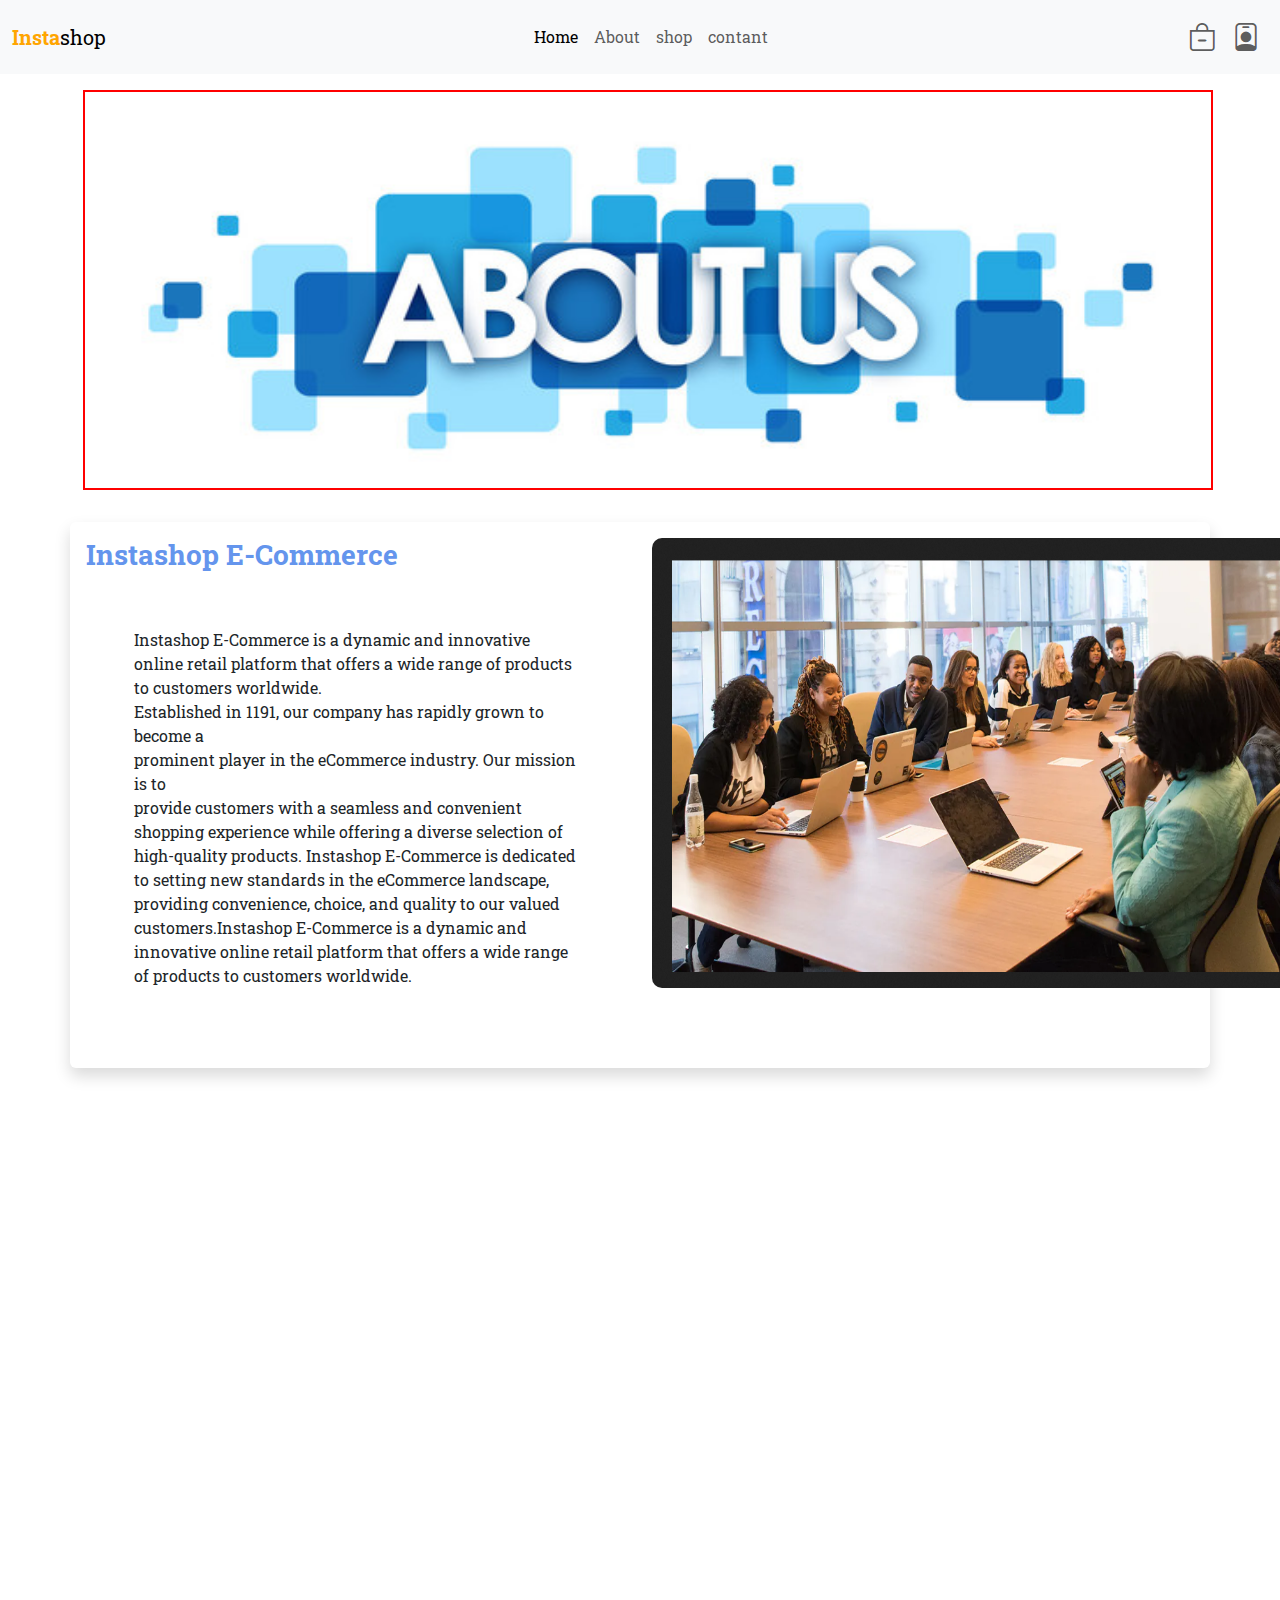
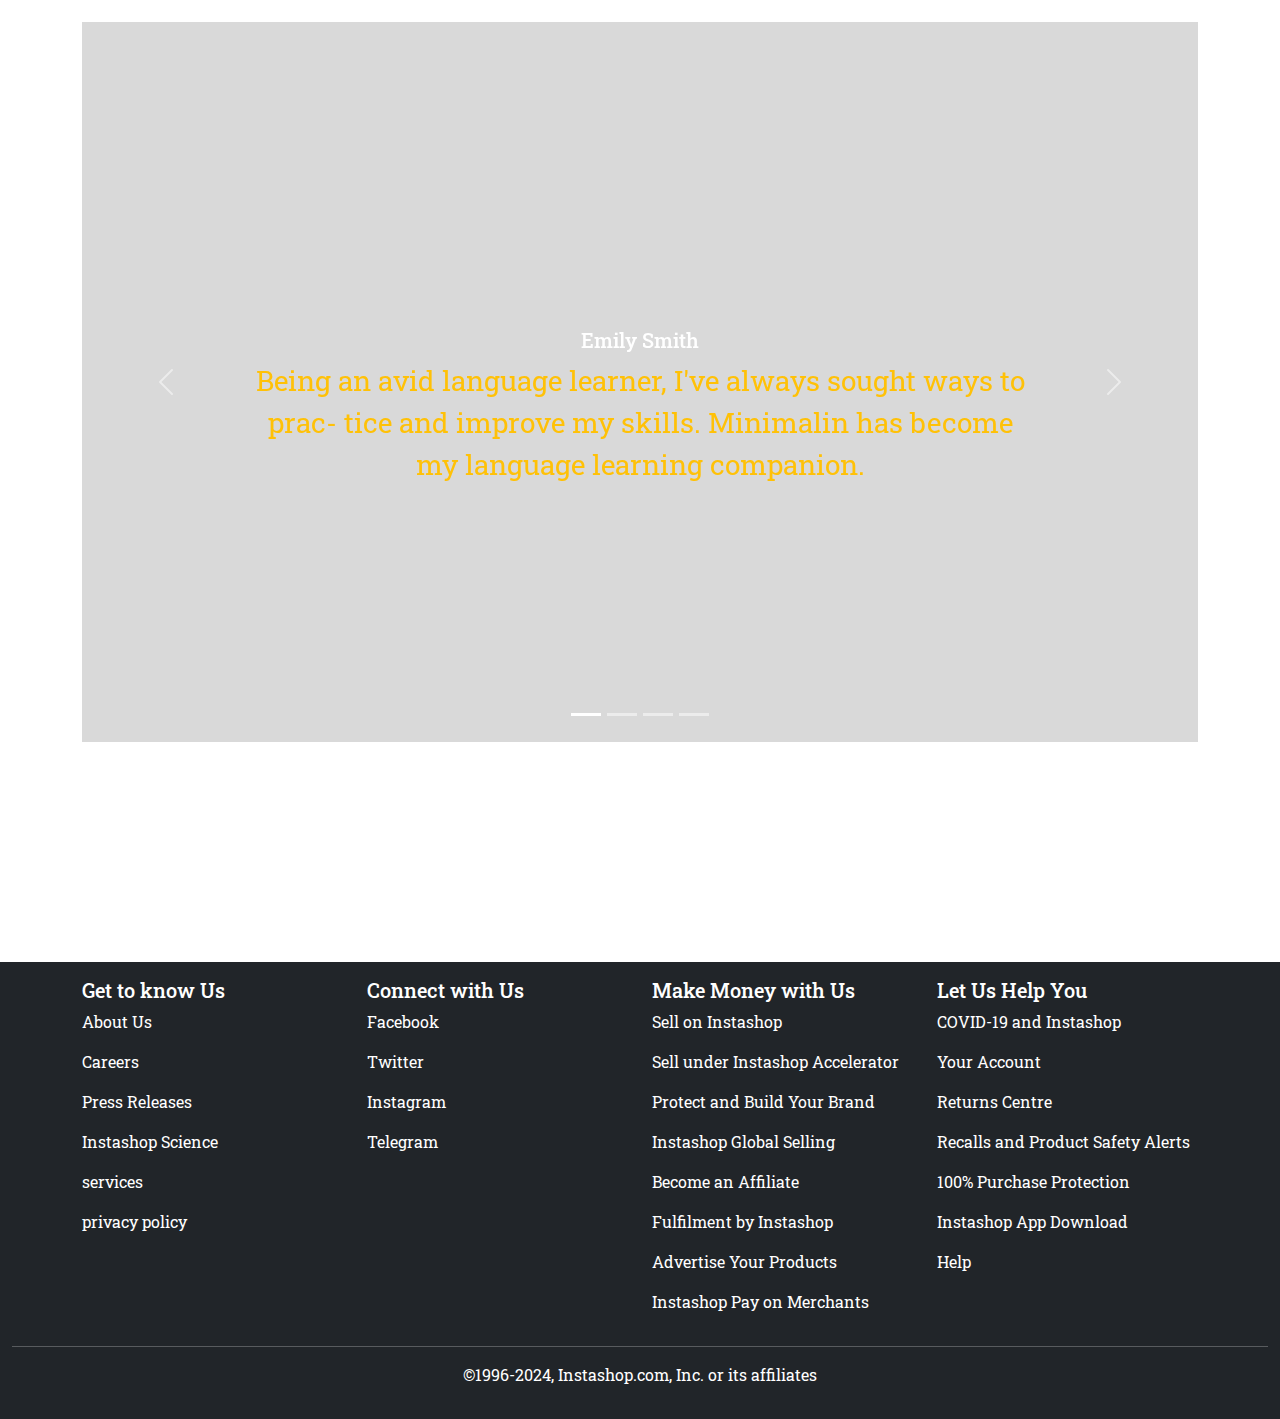
<file: About.html>
<!doctype html>
<html lang="en">
  <head>
    <meta charset="utf-8">
    <meta name="viewport" content="width=device-width, initial-scale=1">
    <title>Instashop</title>
    <!--favicon -->
    <link rel="shortcut icon" href="favicon.icon" type="image/x-icon">
    <!--bootstrap cdn -->
    <link href="https://cdn.jsdelivr.net/npm/bootstrap@5.3.3/dist/css/bootstrap.min.css" rel="stylesheet" integrity="sha384-QWTKZyjpPEjISv5WaRU9OFeRpok6YctnYmDr5pNlyT2bRjXh0JMhjY6hW+ALEwIH" crossorigin="anonymous">
    <!--boostrap icon cdn-->
    <link rel="stylesheet" href="https://cdn.jsdelivr.net/npm/bootstrap-icons@1.11.3/font/bootstrap-icons.min.css">
    <!--AOS cdn-->
    <link href="https://unpkg.com/aos@2.3.1/dist/aos.css" rel="stylesheet">
    <!--external css-->
    <link rel="stylesheet" href="styles.css">
  </head>
  <body>

    <!--navbar start-->
    <nav class="navbar navbar-expand-md bg-body-tertiary">
      <div class="container-fluid">
        <a class="navbar-brand" href="#"><span style="color:orange;" class="fw-bold">Insta</span>shop</a>
        <button class="navbar-toggler" type="button" data-bs-toggle="collapse" data-bs-target="#navbarSupportedContent" aria-controls="navbarSupportedContent" aria-expanded="false" aria-label="Toggle navigation">
          <span class="navbar-toggler-icon"></span>
        </button>
        <div class="collapse navbar-collapse" id="navbarSupportedContent">
          <ul class="navbar-nav mx-auto mb-2 mb-lg-0">
            <li class="nav-item">
              <a class="nav-link active" aria-current="page" href="#">Home</a>
            </li>
            <li class="nav-item">
              <a class="nav-link" href="./About.html">About</a>
            </li>
            <li class="nav-item">
              <a class="nav-link" href="./shop.html">shop</a>
            </li>
            <li class="nav-item">
              <a class="nav-link" href="./contact.html">contant</a>
            </li>
          </ul>
           
         <!----icons insert link-->

          <ul class="navbar-nav">
            <li class="nav-item">
              <a class="nav-link" href="./cart.html"><i class="bi bi-bag-dash fs-3"></i></a>
            </li>

            <li class="nav-item">
              <a class="nav-link" data-bs-target="#exampleModalToggle" data-bs-toggle="modal"><i class="bi bi-person-badge fs-3"></i></a>
            </li>
          </ul>
        </div>
      </div>
    </nav>
    <!--navbar end -->
   

    
    <!--banner selection start -->
    <section class="banner container-fluid py-3 mx-4">
      <img src="./Asserts3/about.jpg" alt="" class="img-fulid"> 
    </section>
    <!--banner selection end-->


     <!--comment about instashop start-->

     <section class="container my-3 p-3 rounded shadow mx-auto">
      <div class="row gy-2">
        <div class="col-12 col-sm-12 col-md-6 col-lg-6">
        <h2 class="display-5 fw-bold fs-3" style="color: cornflowerblue;" >Instashop E-Commerce</h2>
        <P class="p-5">Instashop E-Commerce is a dynamic and innovative online retail platform that offers a wide range of products to customers worldwide.<br> Established in 1191, our company has rapidly grown to become a<br> prominent player in the eCommerce industry. Our mission is to<br> provide customers with a seamless and convenient shopping experience while offering a diverse selection of high-quality products.
  
          Instashop E-Commerce is dedicated to setting new standards in the eCommerce landscape, providing convenience, choice, and quality to our valued customers.Instashop E-Commerce is a dynamic and innovative online retail platform that offers a wide range of products to customers worldwide.</P>
        </div>
            

        <div class="col-12 col-sm-12 col-md-6 col-lg-6">
        <img src="./Asserts3/work2.png" alt=""  class="img-fulid work">
  
          </div>
       </div>
     </section>
      <!--comment about instashop end-->



       <!---video place start-->

       <div class="container img-fluid text-center rounded p-3">
        <iframe width="100%" height="500" src="https://www.youtube.com/embed/7m16dFI1AF8?si=YHjzNdYwdZFpMi3t" title="YouTube video player" frameborder="0" allow="accelerometer; autoplay; clipboard-write; encrypted-media; gyroscope; picture-in-picture; web-share" referrerpolicy="strict-origin-when-cross-origin" allowfullscreen></iframe>
      </div>
      <!--video place end-->






      <!--overviews about shop start-->

      <div class="container img-fluid fs-3">
        <div id="carouselExampleCaptions" class="carousel slide">
          <div class="carousel-indicators">
            <button type="button" data-bs-target="#carouselExampleCaptions" data-bs-slide-to="0" class="active" aria-current="true" aria-label="Slide 1"></button>
            <button type="button" data-bs-target="#carouselExampleCaptions" data-bs-slide-to="1" aria-label="Slide 2"></button>
            <button type="button" data-bs-target="#carouselExampleCaptions" data-bs-slide-to="2" aria-label="Slide 3"></button>
            <button type="button" data-bs-target="#carouselExampleCaptions" data-bs-slide-to="3" aria-label="Slide 4"></button>
          </div>
          <div class="carousel-inner">
            <div class="carousel-item active">
              <img src="./Asserts3/sliderbanner.png" class="d-block w-100" alt="...">
              <div class="carousel-caption d-none d-md-block">
                <h5>Emily Smith</h5>
                <p class="h text-warning">Being an avid language learner, I've always sought ways to prac- tice and improve my skills. Minimalin has become my language learning companion.</p>
              </div>
            </div>
            <div class="carousel-item">
              <img src="./Asserts3/sliderbanner.png" class="d-block w-100" alt="...">
              <div class="carousel-caption d-none d-md-block">
                <h5>Alex Rodriguez</h5>
                <p class="h">Discovering Minimalin has been a revelation for me. As a busy professional, I often find myself juggling multiple tasks and strug- gling to find the right words.</p>
              </div>
            </div>
            <div class="carousel-item">
              <img src="./Asserts3/sliderbanner.png" class="d-block w-100" alt="...">
              <div class="carousel-caption d-none d-md-block">
                <h5>Michael Chen</h5>
                <p class="h">Writing has never been my strong suit, but ChatGPT has changed the game for me. Whether it's crafting compelling emails, creative stories, or engaging social media posts.</p>
              </div>
            </div>
            <div class="carousel-item">
              <img src="./Asserts3/sliderbanner.png" class="d-block w-100" alt="...">
              <div class="carousel-caption d-none d-md-block">
                <h5>Jessica Patel</h5>
                <p class="h">Minimalin is pure genius! I'm a student, and writing assignments used to be a daunting task. But with ChatGPT, it's like having a personal tutor and writing coach by my side 24/7.</p>
              </div>
            </div>
          </div>
          <button class="carousel-control-prev" type="button" data-bs-target="#carouselExampleCaptions" data-bs-slide="prev">
            <span class="carousel-control-prev-icon" aria-hidden="true"></span>
            <span class="visually-hidden">Previous</span>
          </button>
          <button class="carousel-control-next" type="button" data-bs-target="#carouselExampleCaptions" data-bs-slide="next">
            <span class="carousel-control-next-icon" aria-hidden="true"></span>
            <span class="visually-hidden">Next</span>
          </button>
        </div>
        
      </div>

      <!--overviews about shop end-->
     

    
    <!---subscribe to news letter sections start-->
    <div class="container text-center my-4 bg-dark text-white py-3 rounded" data-aos="zoom-out" data-aos-easing="linear"
    data-aos-duration="1500">
      <h2 style="color: coral;">Stay Updated</h2>
      <p>To get update about our new products subscribe to our site.</p>
      <div class="input-group mb-3 w-50 mx-auto">
        <input type="text" class="form-control" placeholder="Recipient's username" aria-label="Recipient's username" aria-describedby="basic-addon2">
        <span class="input-group-text bg-warning" id="basic-addon2">subscribe</span>
      </div>
    </div>

     <!---subscribe to news letter sections end-->






    <!---footer start -->
    <footer class="footer container-fluid mt-3 bg-dark text-white py-3">
      <div class="container d-sm-none d-none d-md-block d-lg-block">
        <div class="row">
          <div class="col-12 col-sm-12 col-md-3 col-lg-3">
          <h5>Get to know Us</h5>
          <p><a href="" class="nav-link">About Us</a></p>
          <p><a href="" class="nav-link">Careers</a></p>
          <p><a href="" class="nav-link">Press Releases</a></p>
          <p><a href="" class="nav-link">Instashop Science</a></p>
          <p><a href="" class="nav-link">services</a></p>
          <p><a href="" class="nav-link">privacy policy</a></p>
        </div>

        <div class="col-12 col-sm-12 col-md-3 col-lg-3">
          <h5>Connect with Us</h5>
          <p><a href="" class="nav-link">Facebook</a></p>
          <p><a href="" class="nav-link">Twitter</a></p>
          <p><a href="" class="nav-link">Instagram</a></p>
          <p><a href="" class="nav-link">Telegram</a></p>
      
        </div>

        <div class="col-12 col-sm-12 col-md-3 col-lg-3">
          <h5>Make Money with Us</h5>
          <p><a href="" class="nav-link">Sell on Instashop</a></p>
          <p><a href="" class="nav-link">Sell under Instashop Accelerator</a></p>
          <p><a href="" class="nav-link">Protect and Build Your Brand</a></p>
          <p><a href="" class="nav-link">Instashop Global Selling</a></p>
          <p><a href="" class="nav-link">Become an Affiliate</a></p>
          <p><a href="" class="nav-link">Fulfilment by Instashop</a></p>
          <p><a href="" class="nav-link">Advertise Your Products</a></p>
          <p><a href="" class="nav-link">Instashop Pay on Merchants</a></p>
       
        </div>

        <div class="col-12 col-sm-12 col-md-3 col-lg-3">
         <h5>Let Us Help You</h5>
         <p><a href="" class="nav-link">COVID-19 and Instashop</a></p>
         <p><a href="" class="nav-link">Your Account</a></p>
         <p><a href="" class="nav-link">Returns Centre</a></p>
         <p><a href="" class="nav-link">Recalls and Product Safety Alerts</a></p>
         <p><a href="" class="nav-link">100% Purchase Protection</a></p>
         <p><a href="" class="nav-link">Instashop App Download</a></p>
         <p><a href="" class="nav-link">Help</a></p>
        </div>
      </div>
    </div>
    
    <hr class="d-sm-none d-none d-md-block d-lg-block">
    <!--copyrights start -->
    <div class="copyrights text-center">
      <p>&copy;1996-2024, Instashop.com, Inc. or its affiliates</p>
    </div>
    <!--copyrights end -->

</footer>

<!---footer end -->


    <!--model box for register and login -->
    <div class="modal fade" id="exampleModalToggle" aria-hidden="true" aria-labelledby="exampleModalToggleLabel" tabindex="-1">
      <div class="modal-dialog modal-dialog-centered">
        <div class="modal-content">
          <div class="modal-header">
            <h1 class="modal-title fs-5" id="exampleModalToggleLabel">SignIn</h1>
            <button type="button" class="btn-close" data-bs-dismiss="modal" aria-label="Close"></button>
          </div>
          <div class="modal-body">
            <!--sigin form  start-->
            <form action="">
            <div class="mb-3">
              <label for="formGroupExampleInput" class="form-label">Email/Mobileno</label>
              <input type="text" class="form-control" id="formGroupExampleInput" placeholder="Enter email or mobile no">
            </div>
            <div class="mb-3">
              <label for="formGroupExampleInput2" class="form-label">Password</label>
              <input type="text" class="form-control" id="formGroupExampleInput2" placeholder="Enter ur Password">
            </div>
          </form>
            <!--sigin form  end -->
          </div>

          <div class="modal-footer">

            <!--button for register and submit-->
            <button class="btn btn-primary" data-bs-dismiss="modal" type="submit">Submit</button>
            <button class="btn btn-primary" data-bs-target="#exampleModalToggle2" data-bs-toggle="modal">Register</button>
          </div>
        </div>
      </div>
    </div>
    <!---model box-1 end-->


    <!--model box-2 start -->
    <div class="modal fade" id="exampleModalToggle2" aria-hidden="true" aria-labelledby="exampleModalToggleLabel2" tabindex="-1">
      <div class="modal-dialog modal-dialog-centered">
        <div class="modal-content">
          <div class="modal-header">
            <!---modelbox-title: register -->
            <h1 class="modal-title fs-5" id="exampleModalToggleLabel2">Register</h1>
            <button type="button" class="btn-close" data-bs-dismiss="modal" aria-label="Close"></button>
          </div>

          <!--register form start -->
          <div class="modal-body">
            <form action="">
              <div class="mb-3">
                <label for="formGroupExampleInput" class="form-label">Email/Mobileno</label>
                <input type="text" class="form-control" id="formGroupExampleInput" placeholder="Enter email or mobile no">
              </div>
              <div class="mb-3">
                <label for="formGroupExampleInput2" class="form-label">Password</label>
                <input type="text" class="form-control" id="formGroupExampleInput2" placeholder="Enter ur Password">
              </div>
              <div class="mb-3">
                <label for="formGroupExampleInput2" class="form-label">Retype-password</label>
                <input type="text" class="form-control" id="formGroupExampleInput2" placeholder="retype-password">
              </div>
            </form>
          </div>
          <!--register for end -->

          <div class="modal-footer">
            <button class="btn btn-primary" data-bs-dismiss="modal" aria-label="Close">register</button>
            <button class="btn btn-primary" data-bs-target="#exampleModalToggle" data-bs-toggle="modal">SignIn</button>
          </div>
        </div>
      </div>
    </div>


    
  
   <!---Aos-->
   <script src="https://unpkg.com/aos@2.3.1/dist/aos.js"></script>
   <script>
    AOS.init();
  </script>



    <!--scripts-->
    <script src="https://cdn.jsdelivr.net/npm/bootstrap@5.3.3/dist/js/bootstrap.bundle.min.js" integrity="sha384-YvpcrYf0tY3lHB60NNkmXc5s9fDVZLESaAA55NDzOxhy9GkcIdslK1eN7N6jIeHz" crossorigin="anonymous"></script>
  </body>
</html>
</file>
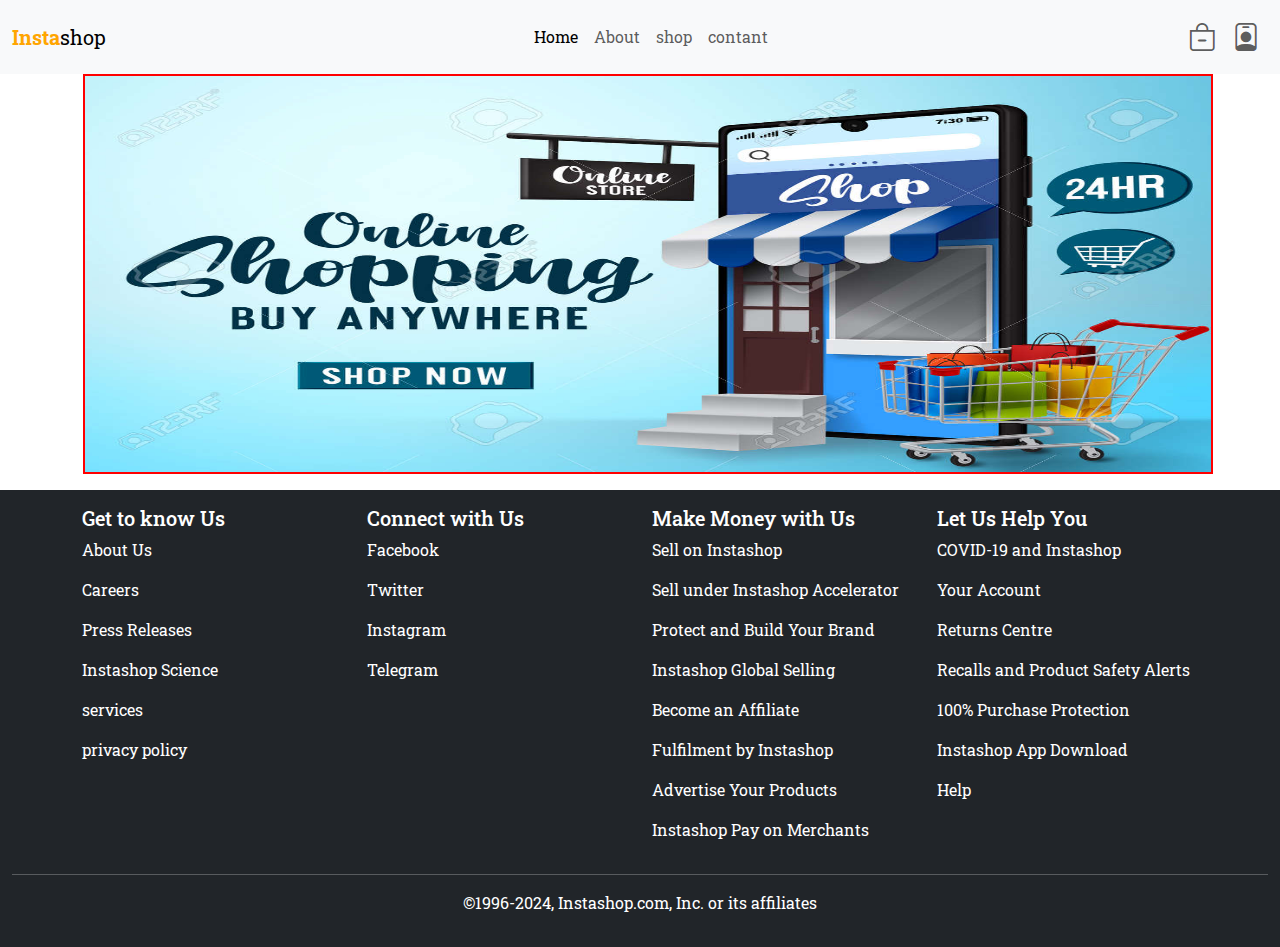
<file: cart.html>
<!doctype html>
<html lang="en">
  <head>
    <meta charset="utf-8">
    <meta name="viewport" content="width=device-width, initial-scale=1">
    <title>Instashop</title>
    <!--favicon -->
    <link rel="shortcut icon" href="favicon.icon" type="image/x-icon">
    <!--bootstrap cdn -->
    <link href="https://cdn.jsdelivr.net/npm/bootstrap@5.3.3/dist/css/bootstrap.min.css" rel="stylesheet" integrity="sha384-QWTKZyjpPEjISv5WaRU9OFeRpok6YctnYmDr5pNlyT2bRjXh0JMhjY6hW+ALEwIH" crossorigin="anonymous">
    <!--boostrap icon cdn-->
    <link rel="stylesheet" href="https://cdn.jsdelivr.net/npm/bootstrap-icons@1.11.3/font/bootstrap-icons.min.css">
    <!--external css-->
    <link rel="stylesheet" href="styles.css">
  </head>
  <body>

    <!--navbar start-->
    <nav class="navbar navbar-expand-md bg-body-tertiary">
      <div class="container-fluid">
        <a class="navbar-brand" href="#"><span style="color:orange;" class="fw-bold">Insta</span>shop</a>
        <button class="navbar-toggler" type="button" data-bs-toggle="collapse" data-bs-target="#navbarSupportedContent" aria-controls="navbarSupportedContent" aria-expanded="false" aria-label="Toggle navigation">
          <span class="navbar-toggler-icon"></span>
        </button>
        <div class="collapse navbar-collapse" id="navbarSupportedContent">
          <ul class="navbar-nav mx-auto mb-2 mb-lg-0">
            <li class="nav-item">
              <a class="nav-link active" aria-current="page" href="#">Home</a>
            </li>
            <li class="nav-item">
              <a class="nav-link" href="./About.html">About</a>
            </li>
            <li class="nav-item">
              <a class="nav-link" href="./shop.html">shop</a>
            </li>
            <li class="nav-item">
              <a class="nav-link" href="./contact.html">contant</a>
            </li>
          </ul>
           
         <!----icons insert link-->

          <ul class="navbar-nav">
            <li class="nav-item">
              <a class="nav-link" href="./cart.html"><i class="bi bi-bag-dash fs-3"></i></a>
            </li>

            <li class="nav-item">
              <a class="nav-link" data-bs-target="#exampleModalToggle" data-bs-toggle="modal"><i class="bi bi-person-badge fs-3"></i></a>
            </li>
          </ul>
        </div>
      </div>
    </nav>
    <!--navbar end -->
   


       <!--banner selection start -->
       <section class="banner container-fluid mx-4">
        <img src="./Asserts3/cart.jpg" alt="" class="img-fulid"> 
      </section>
      <!--banner selection end-->
      


    <!---footer start -->
    <footer class="footer container-fluid mt-3 bg-dark text-white py-3">
      <div class="container d-sm-none d-none d-md-block d-lg-block">
        <div class="row">
          <div class="col-12 col-sm-12 col-md-3 col-lg-3">
          <h5>Get to know Us</h5>
          <p><a href="" class="nav-link">About Us</a></p>
          <p><a href="" class="nav-link">Careers</a></p>
          <p><a href="" class="nav-link">Press Releases</a></p>
          <p><a href="" class="nav-link">Instashop Science</a></p>
          <p><a href="" class="nav-link">services</a></p>
          <p><a href="" class="nav-link">privacy policy</a></p>
        </div>

        <div class="col-12 col-sm-12 col-md-3 col-lg-3">
          <h5>Connect with Us</h5>
          <p><a href="" class="nav-link">Facebook</a></p>
          <p><a href="" class="nav-link">Twitter</a></p>
          <p><a href="" class="nav-link">Instagram</a></p>
          <p><a href="" class="nav-link">Telegram</a></p>
      
        </div>

        <div class="col-12 col-sm-12 col-md-3 col-lg-3">
          <h5>Make Money with Us</h5>
          <p><a href="" class="nav-link">Sell on Instashop</a></p>
          <p><a href="" class="nav-link">Sell under Instashop Accelerator</a></p>
          <p><a href="" class="nav-link">Protect and Build Your Brand</a></p>
          <p><a href="" class="nav-link">Instashop Global Selling</a></p>
          <p><a href="" class="nav-link">Become an Affiliate</a></p>
          <p><a href="" class="nav-link">Fulfilment by Instashop</a></p>
          <p><a href="" class="nav-link">Advertise Your Products</a></p>
          <p><a href="" class="nav-link">Instashop Pay on Merchants</a></p>
       
        </div>

        <div class="col-12 col-sm-12 col-md-3 col-lg-3">
         <h5>Let Us Help You</h5>
         <p><a href="" class="nav-link">COVID-19 and Instashop</a></p>
         <p><a href="" class="nav-link">Your Account</a></p>
         <p><a href="" class="nav-link">Returns Centre</a></p>
         <p><a href="" class="nav-link">Recalls and Product Safety Alerts</a></p>
         <p><a href="" class="nav-link">100% Purchase Protection</a></p>
         <p><a href="" class="nav-link">Instashop App Download</a></p>
         <p><a href="" class="nav-link">Help</a></p>
        </div>
      </div>
    </div>
    
    <hr class="d-sm-none d-none d-md-block d-lg-block">
    <!--copyrights start -->
    <div class="copyrights text-center">
      <p>&copy;1996-2024, Instashop.com, Inc. or its affiliates</p>
    </div>
    <!--copyrights end -->

</footer>

<!---footer end -->


    <!--model box for register and login -->
    <div class="modal fade" id="exampleModalToggle" aria-hidden="true" aria-labelledby="exampleModalToggleLabel" tabindex="-1">
      <div class="modal-dialog modal-dialog-centered">
        <div class="modal-content">
          <div class="modal-header">
            <h1 class="modal-title fs-5" id="exampleModalToggleLabel">SignIn</h1>
            <button type="button" class="btn-close" data-bs-dismiss="modal" aria-label="Close"></button>
          </div>
          <div class="modal-body">
            <!--sigin form  start-->
            <form action="">
            <div class="mb-3">
              <label for="formGroupExampleInput" class="form-label">Email/Mobileno</label>
              <input type="text" class="form-control" id="formGroupExampleInput" placeholder="Enter email or mobile no">
            </div>
            <div class="mb-3">
              <label for="formGroupExampleInput2" class="form-label">Password</label>
              <input type="text" class="form-control" id="formGroupExampleInput2" placeholder="Enter ur Password">
            </div>
          </form>
            <!--sigin form  end -->
          </div>

          <div class="modal-footer">

            <!--button for register and submit-->
            <button class="btn btn-primary" data-bs-dismiss="modal" type="submit">Submit</button>
            <button class="btn btn-primary" data-bs-target="#exampleModalToggle2" data-bs-toggle="modal">Register</button>
          </div>
        </div>
      </div>
    </div>
    <!---model box-1 end-->


    <!--model box-2 start -->
    <div class="modal fade" id="exampleModalToggle2" aria-hidden="true" aria-labelledby="exampleModalToggleLabel2" tabindex="-1">
      <div class="modal-dialog modal-dialog-centered">
        <div class="modal-content">
          <div class="modal-header">
            <!---modelbox-title: register -->
            <h1 class="modal-title fs-5" id="exampleModalToggleLabel2">Register</h1>
            <button type="button" class="btn-close" data-bs-dismiss="modal" aria-label="Close"></button>
          </div>

          <!--register form start -->
          <div class="modal-body">
            <form action="">
              <div class="mb-3">
                <label for="formGroupExampleInput" class="form-label">Email/Mobileno</label>
                <input type="text" class="form-control" id="formGroupExampleInput" placeholder="Enter email or mobile no">
              </div>
              <div class="mb-3">
                <label for="formGroupExampleInput2" class="form-label">Password</label>
                <input type="text" class="form-control" id="formGroupExampleInput2" placeholder="Enter ur Password">
              </div>
              <div class="mb-3">
                <label for="formGroupExampleInput2" class="form-label">Retype-password</label>
                <input type="text" class="form-control" id="formGroupExampleInput2" placeholder="retype-password">
              </div>
            </form>
          </div>
          <!--register for end -->

          <div class="modal-footer">
            <button class="btn btn-primary" data-bs-dismiss="modal" aria-label="Close">register</button>
            <button class="btn btn-primary" data-bs-target="#exampleModalToggle" data-bs-toggle="modal">SignIn</button>
          </div>
        </div>
      </div>
    </div>


    
  


    <!--scripts-->
    <script src="https://cdn.jsdelivr.net/npm/bootstrap@5.3.3/dist/js/bootstrap.bundle.min.js" integrity="sha384-YvpcrYf0tY3lHB60NNkmXc5s9fDVZLESaAA55NDzOxhy9GkcIdslK1eN7N6jIeHz" crossorigin="anonymous"></script>
  </body>
</html>
</file>
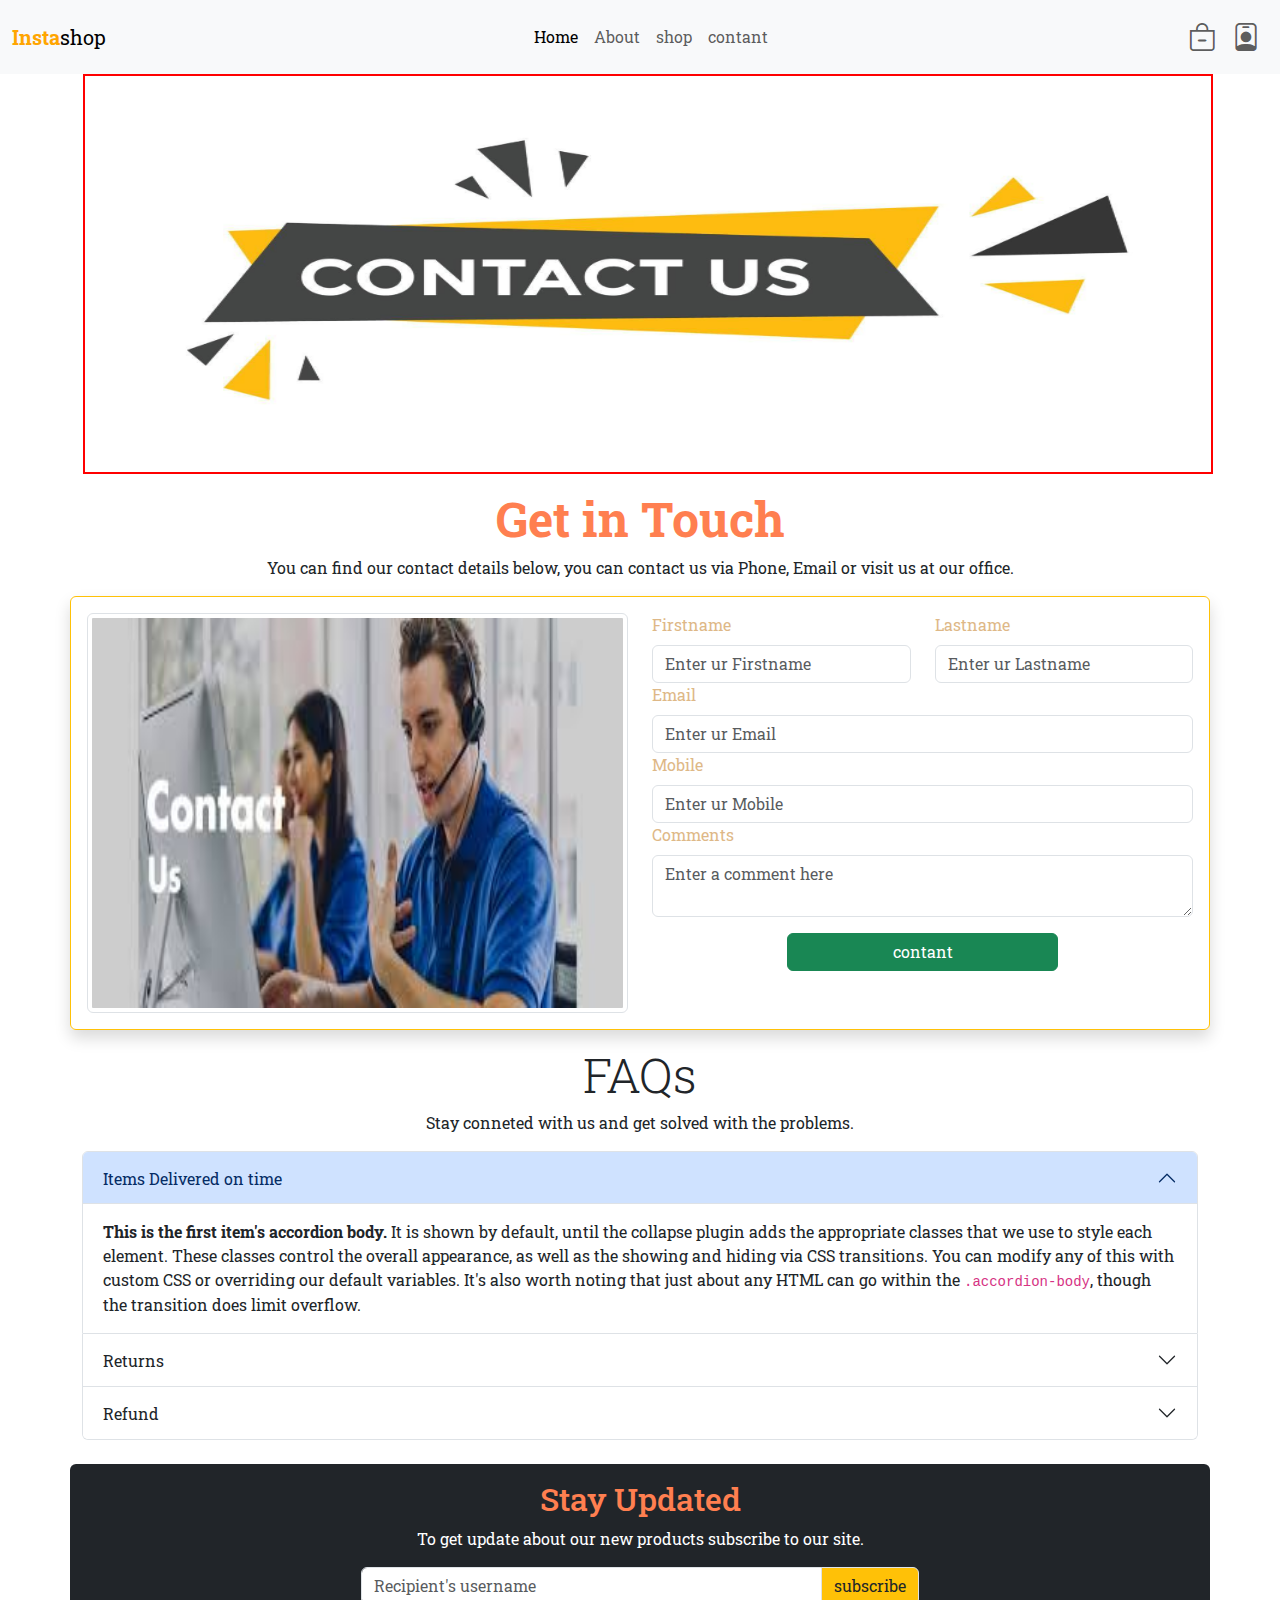
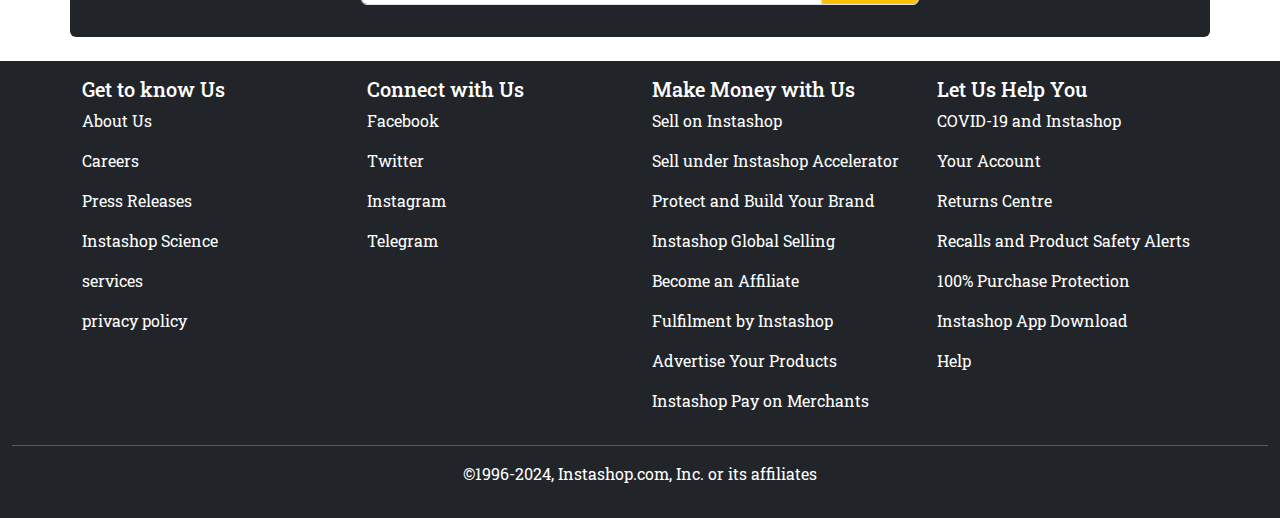
<file: contact.html>
<!doctype html>
<html lang="en">
  <head>
    <meta charset="utf-8">
    <meta name="viewport" content="width=device-width, initial-scale=1">
    <title>Instashop</title>
    <!--favicon -->
    <link rel="shortcut icon" href="favicon.icon" type="image/x-icon">
    <!--bootstrap cdn -->
    <link href="https://cdn.jsdelivr.net/npm/bootstrap@5.3.3/dist/css/bootstrap.min.css" rel="stylesheet" integrity="sha384-QWTKZyjpPEjISv5WaRU9OFeRpok6YctnYmDr5pNlyT2bRjXh0JMhjY6hW+ALEwIH" crossorigin="anonymous">
    <!--boostrap icon cdn-->
    <link rel="stylesheet" href="https://cdn.jsdelivr.net/npm/bootstrap-icons@1.11.3/font/bootstrap-icons.min.css">
     <!---AOS cdn-->
     <link href="https://unpkg.com/aos@2.3.1/dist/aos.css" rel="stylesheet">
    <!--external css-->
    <link rel="stylesheet" href="styles.css">
  </head>
  <body>

    <!--navbar start-->
    <nav class="navbar navbar-expand-md bg-body-tertiary">
      <div class="container-fluid">
        <a class="navbar-brand" href="#"><span style="color:orange;" class="fw-bold">Insta</span>shop</a>
        <button class="navbar-toggler" type="button" data-bs-toggle="collapse" data-bs-target="#navbarSupportedContent" aria-controls="navbarSupportedContent" aria-expanded="false" aria-label="Toggle navigation">
          <span class="navbar-toggler-icon"></span>
        </button>
        <div class="collapse navbar-collapse" id="navbarSupportedContent">
          <ul class="navbar-nav mx-auto mb-2 mb-lg-0">
            <li class="nav-item">
              <a class="nav-link active" aria-current="page" href="#">Home</a>
            </li>
            <li class="nav-item">
              <a class="nav-link" href="./About.html">About</a>
            </li>
            <li class="nav-item">
              <a class="nav-link" href="./shop.html">shop</a>
            </li>
            <li class="nav-item">
              <a class="nav-link" href="./contact.html">contant</a>
            </li>
          </ul>
           
         <!----icons insert link-->

          <ul class="navbar-nav">
            <li class="nav-item">
              <a class="nav-link" href="./cart.html"><i class="bi bi-bag-dash fs-3"></i></a>
            </li>

            <li class="nav-item">
              <a class="nav-link" data-bs-target="#exampleModalToggle" data-bs-toggle="modal"><i class="bi bi-person-badge fs-3"></i></a>
            </li>
          </ul>
        </div>
      </div>
    </nav>
    <!--navbar end -->

    <!--banner selection start -->
    <section class="banner container-fluid mx-4">
      <img src="./Asserts3/contact.png" alt="" class="img-fulid"> 
    </section>
    <!--banner selection end-->
    

    <!--contact_header section start-->
    <div class="text-center my-3">
      <h3 class="display-5 fw-bold" style="color: coral;">Get in Touch</h3>
      <P>You can find our contact details below, you can contact us via Phone, Email or visit us at our office.</P>
    </div>

    <!--contact_header section end-->



    <!--get in touch withus selection start -->
       <section class="contact_us container my-3 border border-warning p-3 rounded shadow mb-3">

        <div class="row gy-4">
          <!--1st column for image  or map -->
          <div class="col-12 col-sm-12 col-md 6 col-lg-6">
            <img src="./Asserts3/contact.jpg" alt="" class="img-thumbnail img-fulid">

          </div>

          <!--2nd column for form contact -->

            <div class="col-12 col-sm-12 col-md-6 col-lg-6">
              <form class="row" style="color: burlywood;">
                <div class="col-md-6">
                  <label for="inputFirstname" class="form-label">Firstname</label>
                  <input type="text" class="form-control" id="inputFirstname" placeholder="Enter ur Firstname">
                </div>
                <div class="col-md-6">
                  <label for="inputLastname" class="form-label">Lastname</label>
                  <input type="text" class="form-control" id="inputLastname" placeholder="Enter ur Lastname">
                </div>
                <div class="col-md-12">
                  <label for="Email" class="form-label">Email</label>
                  <input type="text" class="form-control" id="Email" placeholder="Enter ur Email">
                </div>
                <div class="col-md-12">
                  <label for="Mobile" class="form-label">Mobile</label>
                  <input type="tel" class="form-control" id="Mobile" placeholder="Enter ur Mobile">
                </div>
                <div class="col-md-12">
                  <label for="Comments" class="form-label">Comments</label>
                  <textarea class="form-control" placeholder="Enter a comment here" id="floatingTextarea"></textarea>
                </div>
                <div class="col-md-12 my-3">
                  <div class="d-grid gap-2 col-6 mx-auto">
                    <button class="btn btn-success" type="button">contant</button>
               
                  </div>
                </div>
              </form>

            </div>
          </div>

        </div>
       </section>

    <!--get in touch withus selection end -->




     <!--contact_header section start-->
     <div class="text-center my-3">
      <h3 class="display-5">FAQs <span class="text-success"></span></h3>
      <P>Stay conneted with us and get solved with the problems.</P>
    </div>

    <!--contact_header section end-->


    <!--faq section start -->

    <div class="faq container my-3">

      <!--faq content-->

      <div class="accordion" id="accordionExample">
        <div class="accordion-item">
          <h2 class="accordion-header">
            <button class="accordion-button" type="button" data-bs-toggle="collapse" data-bs-target="#collapseOne" aria-expanded="true" aria-controls="collapseOne">
             Items Delivered on time
            </button>
          </h2>
          <div id="collapseOne" class="accordion-collapse collapse show" data-bs-parent="#accordionExample">
            <div class="accordion-body">
              <strong>This is the first item's accordion body.</strong> It is shown by default, until the collapse plugin adds the appropriate classes that we use to style each element. These classes control the overall appearance, as well as the showing and hiding via CSS transitions. You can modify any of this with custom CSS or overriding our default variables. It's also worth noting that just about any HTML can go within the <code>.accordion-body</code>, though the transition does limit overflow.
            </div>
          </div>
        </div>
        <div class="accordion-item">
          <h2 class="accordion-header">
            <button class="accordion-button collapsed" type="button" data-bs-toggle="collapse" data-bs-target="#collapseTwo" aria-expanded="false" aria-controls="collapseTwo">
              Returns
            </button>
          </h2>
          <div id="collapseTwo" class="accordion-collapse collapse" data-bs-parent="#accordionExample">
            <div class="accordion-body">
              <strong>This is the second item's accordion body.</strong> It is hidden by default, until the collapse plugin adds the appropriate classes that we use to style each element. These classes control the overall appearance, as well as the showing and hiding via CSS transitions. You can modify any of this with custom CSS or overriding our default variables. It's also worth noting that just about any HTML can go within the <code>.accordion-body</code>, though the transition does limit overflow.
            </div>
          </div>
        </div>
        <div class="accordion-item">
          <h2 class="accordion-header">
            <button class="accordion-button collapsed" type="button" data-bs-toggle="collapse" data-bs-target="#collapseThree" aria-expanded="false" aria-controls="collapseThree">
              Refund
            </button>
          </h2>
          <div id="collapseThree" class="accordion-collapse collapse" data-bs-parent="#accordionExample">
            <div class="accordion-body">
              <strong>This is the third item's accordion body.</strong> It is hidden by default, until the collapse plugin adds the appropriate classes that we use to style each element. These classes control the overall appearance, as well as the showing and hiding via CSS transitions. You can modify any of this with custom CSS or overriding our default variables. It's also worth noting that just about any HTML can go within the <code>.accordion-body</code>, though the transition does limit overflow.
            </div>
          </div>
        </div>
      </div>
      
    </div>

    <!---faq section end-->


    
    <!---subscribe to news letter sections start-->
    <div class="container text-center my-4 bg-dark text-white py-3 rounded">
      <h2 style="color: coral;">Stay Updated</h2>
      <p>To get update about our new products subscribe to our site.</p>
      <div class="input-group mb-3 w-50 mx-auto">
        <input type="text" class="form-control" placeholder="Recipient's username" aria-label="Recipient's username" aria-describedby="basic-addon2">
        <span class="input-group-text bg-warning" id="basic-addon2">subscribe</span>
      </div>
    </div>

     <!---subscribe to news letter sections end-->




    <!---footer start -->
    <footer class="footer container-fluid mt-3 bg-dark text-white py-3">
      <div class="container d-sm-none d-none d-md-block d-lg-block">
        <div class="row">
          <div class="col-12 col-sm-12 col-md-3 col-lg-3">
          <h5>Get to know Us</h5>
          <p><a href="" class="nav-link">About Us</a></p>
          <p><a href="" class="nav-link">Careers</a></p>
          <p><a href="" class="nav-link">Press Releases</a></p>
          <p><a href="" class="nav-link">Instashop Science</a></p>
          <p><a href="" class="nav-link">services</a></p>
          <p><a href="" class="nav-link">privacy policy</a></p>
        </div>

        <div class="col-12 col-sm-12 col-md-3 col-lg-3">
          <h5>Connect with Us</h5>
          <p><a href="" class="nav-link">Facebook</a></p>
          <p><a href="" class="nav-link">Twitter</a></p>
          <p><a href="" class="nav-link">Instagram</a></p>
          <p><a href="" class="nav-link">Telegram</a></p>
      
        </div>

        <div class="col-12 col-sm-12 col-md-3 col-lg-3">
          <h5>Make Money with Us</h5>
          <p><a href="" class="nav-link">Sell on Instashop</a></p>
          <p><a href="" class="nav-link">Sell under Instashop Accelerator</a></p>
          <p><a href="" class="nav-link">Protect and Build Your Brand</a></p>
          <p><a href="" class="nav-link">Instashop Global Selling</a></p>
          <p><a href="" class="nav-link">Become an Affiliate</a></p>
          <p><a href="" class="nav-link">Fulfilment by Instashop</a></p>
          <p><a href="" class="nav-link">Advertise Your Products</a></p>
          <p><a href="" class="nav-link">Instashop Pay on Merchants</a></p>
       
        </div>

        <div class="col-12 col-sm-12 col-md-3 col-lg-3">
         <h5>Let Us Help You</h5>
         <p><a href="" class="nav-link">COVID-19 and Instashop</a></p>
         <p><a href="" class="nav-link">Your Account</a></p>
         <p><a href="" class="nav-link">Returns Centre</a></p>
         <p><a href="" class="nav-link">Recalls and Product Safety Alerts</a></p>
         <p><a href="" class="nav-link">100% Purchase Protection</a></p>
         <p><a href="" class="nav-link">Instashop App Download</a></p>
         <p><a href="" class="nav-link">Help</a></p>
        </div>
      </div>
    </div>
    
    <hr class="d-sm-none d-none d-md-block d-lg-block">
    <!--copyrights start -->
    <div class="copyrights text-center">
      <p>&copy;1996-2024, Instashop.com, Inc. or its affiliates</p>
    </div>
    <!--copyrights end -->

</footer>

<!---footer end -->


    <!--model box for register and login -->
    <div class="modal fade" id="exampleModalToggle" aria-hidden="true" aria-labelledby="exampleModalToggleLabel" tabindex="-1">
      <div class="modal-dialog modal-dialog-centered">
        <div class="modal-content">
          <div class="modal-header">
            <h1 class="modal-title fs-5" id="exampleModalToggleLabel">SignIn</h1>
            <button type="button" class="btn-close" data-bs-dismiss="modal" aria-label="Close"></button>
          </div>
          <div class="modal-body">
            <!--sigin form  start-->
            <form action="">
            <div class="mb-3">
              <label for="formGroupExampleInput" class="form-label">Email/Mobileno</label>
              <input type="text" class="form-control" id="formGroupExampleInput" placeholder="Enter email or mobile no">
            </div>
            <div class="mb-3">
              <label for="formGroupExampleInput2" class="form-label">Password</label>
              <input type="text" class="form-control" id="formGroupExampleInput2" placeholder="Enter ur Password">
            </div>
          </form>
            <!--sigin form  end -->
          </div>

          <div class="modal-footer">

            <!--button for register and submit-->
            <button class="btn btn-primary" data-bs-dismiss="modal" type="submit">Submit</button>
            <button class="btn btn-primary" data-bs-target="#exampleModalToggle2" data-bs-toggle="modal">Register</button>
          </div>
        </div>
      </div>
    </div>
    <!---model box-1 end-->


    <!--model box-2 start -->
    <div class="modal fade" id="exampleModalToggle2" aria-hidden="true" aria-labelledby="exampleModalToggleLabel2" tabindex="-1">
      <div class="modal-dialog modal-dialog-centered">
        <div class="modal-content">
          <div class="modal-header">
            <!---modelbox-title: register -->
            <h1 class="modal-title fs-5" id="exampleModalToggleLabel2">Register</h1>
            <button type="button" class="btn-close" data-bs-dismiss="modal" aria-label="Close"></button>
          </div>

          <!--register form start -->
          <div class="modal-body">
            <form action="">
              <div class="mb-3">
                <label for="formGroupExampleInput" class="form-label">Email/Mobileno</label>
                <input type="text" class="form-control" id="formGroupExampleInput" placeholder="Enter email or mobile no">
              </div>
              <div class="mb-3">
                <label for="formGroupExampleInput2" class="form-label">Password</label>
                <input type="text" class="form-control" id="formGroupExampleInput2" placeholder="Enter ur Password">
              </div>
              <div class="mb-3">
                <label for="formGroupExampleInput2" class="form-label">Retype-password</label>
                <input type="text" class="form-control" id="formGroupExampleInput2" placeholder="retype-password">
              </div>
            </form>
          </div>
          <!--register for end -->

          <div class="modal-footer">
            <button class="btn btn-primary" data-bs-dismiss="modal" aria-label="Close">register</button>
            <button class="btn btn-primary" data-bs-target="#exampleModalToggle" data-bs-toggle="modal">SignIn</button>
          </div>
        </div>
      </div>
    </div>


    
  

      <!-----AoS scripts-->
      <script src="https://unpkg.com/aos@2.3.1/dist/aos.js"></script>
      <script>
        AOS.init();
      </script>


    <!--scripts-->
    <script src="https://cdn.jsdelivr.net/npm/bootstrap@5.3.3/dist/js/bootstrap.bundle.min.js" integrity="sha384-YvpcrYf0tY3lHB60NNkmXc5s9fDVZLESaAA55NDzOxhy9GkcIdslK1eN7N6jIeHz" crossorigin="anonymous"></script>
  </body>
</html>
</file>
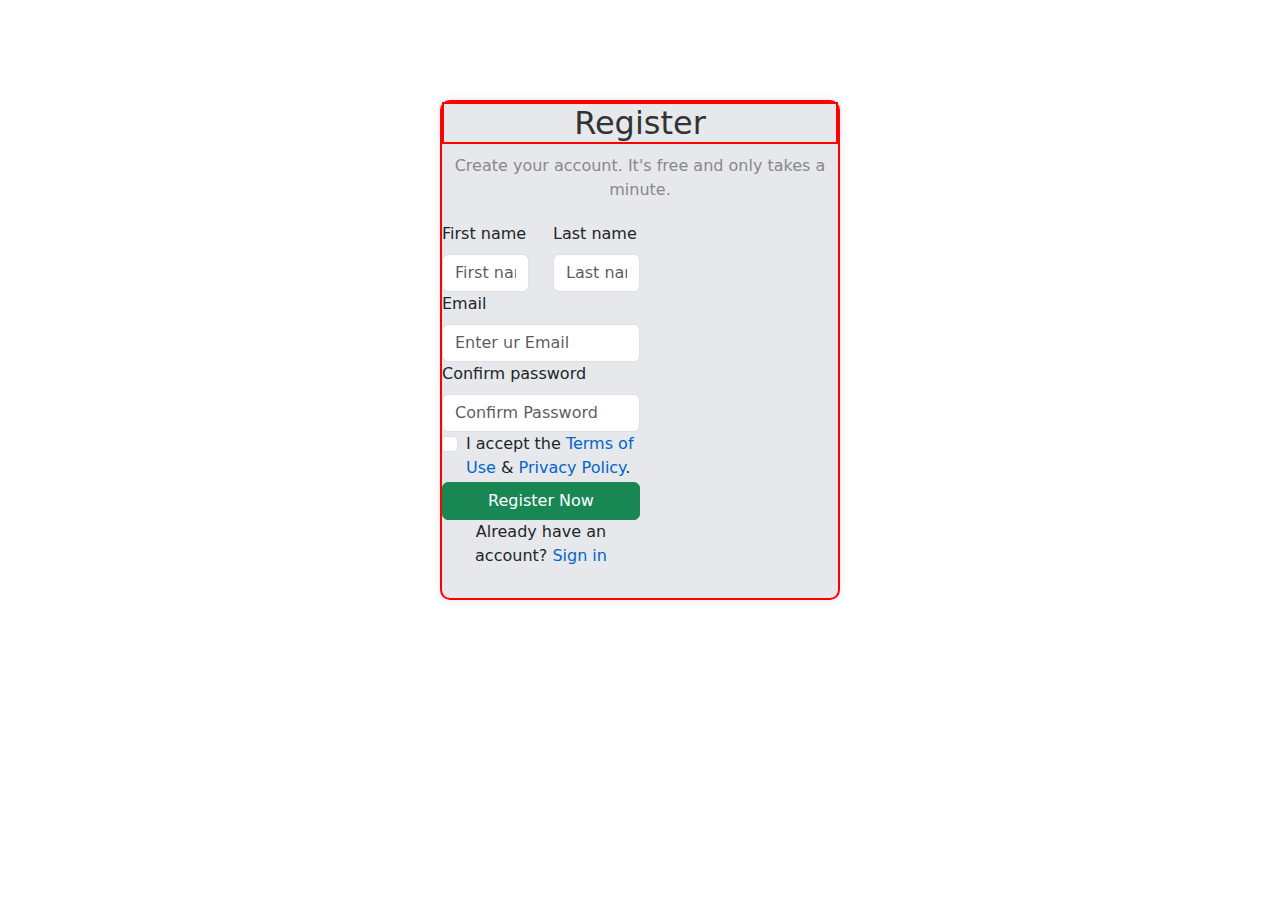
<file: Register.html>
<!DOCTYPE html>
<html lang="en">
<head>
    <meta charset="UTF-8">
    <meta name="viewport" content="width=device-width, initial-scale=1.0">
    <title>Register</title>
    <link rel="stylesheet" href="register.css">
     <!---bootstrap cdn-->
    <link href="https://cdn.jsdelivr.net/npm/bootstrap@5.3.3/dist/css/bootstrap.min.css" rel="stylesheet" integrity="sha384-QWTKZyjpPEjISv5WaRU9OFeRpok6YctnYmDr5pNlyT2bRjXh0JMhjY6hW+ALEwIH" crossorigin="anonymous">
    <!---bootstrap icon cdn-->
    <link rel="stylesheet" href="https://cdn.jsdelivr.net/npm/bootstrap-icons@1.11.3/font/bootstrap-icons.min.css">

</head>
<body>

    <div class="register-container">
        <h2>Register</h2>
        <p>Create your account. It's free and only takes a minute.</p>
        
        <div class="col-12 col-sm-12 col-md-6 col-lg-6">
            <form>
                <div class="row ">
                    <div class="col-6 " >
                        <label for="First name" class="form-label ">First name</label>
                      <input type="text" class="form-control" placeholder="First name" size="50" aria-label="First name">
                    </div>
                    <div class="col-6">
                        <label for="Last name" class="form-label">Last name</label>
                      <input type="text" class="form-control" placeholder="Last name" aria-label="Last name">
                    </div>
                </div>

              <div class="col-md-12">
                <label for="Email" class="form-label">Email</label>
                <input type="text" class="form-control" id="Email" placeholder="Enter ur Email">
              </div>
            <div class="col-md-12">
                <label for="password" class="form-label">Confirm password</label>
                <input type="password" class="form-control" placeholder="Confirm Password">
            </div>
            <div class="form-check md-3">
                <input type="checkbox" class="form-check-input" id="termsCheck">
                <label class="form-check-label" for="termsCheck">
                    I accept the <a href="">Terms of Use</a> &amp; <a href="">Privacy Policy</a>.
                </label>
            </div>
            <button type="submit" class="btn btn-success">Register Now</button>
            <div class="text-center md-3">
                Already have an account? <a href="">Sign in</a>
            </div>

        </form>
    </div>
    
    <script src="https://cdn.jsdelivr.net/npm/bootstrap@5.3.0/dist/js/bootstrap.bundle.min.js"></script>
  
    
</body>
</html>
</file>
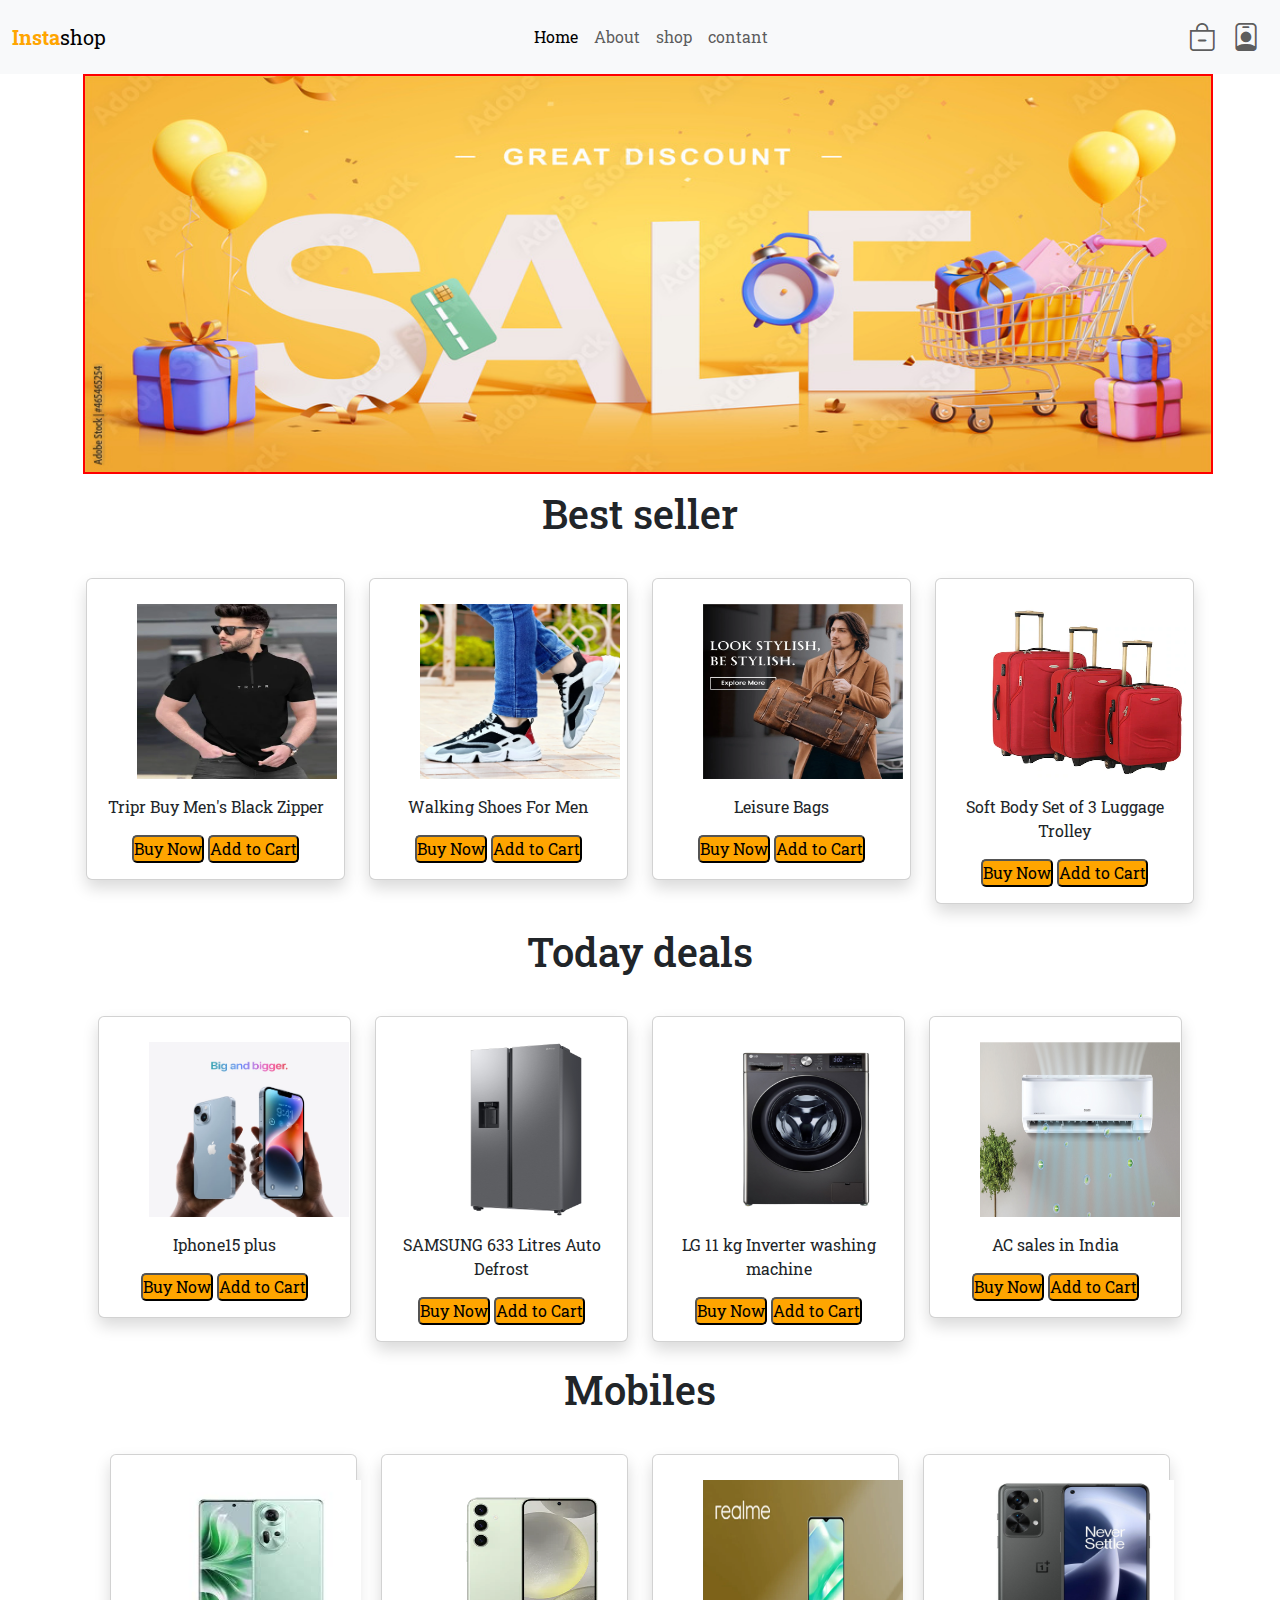
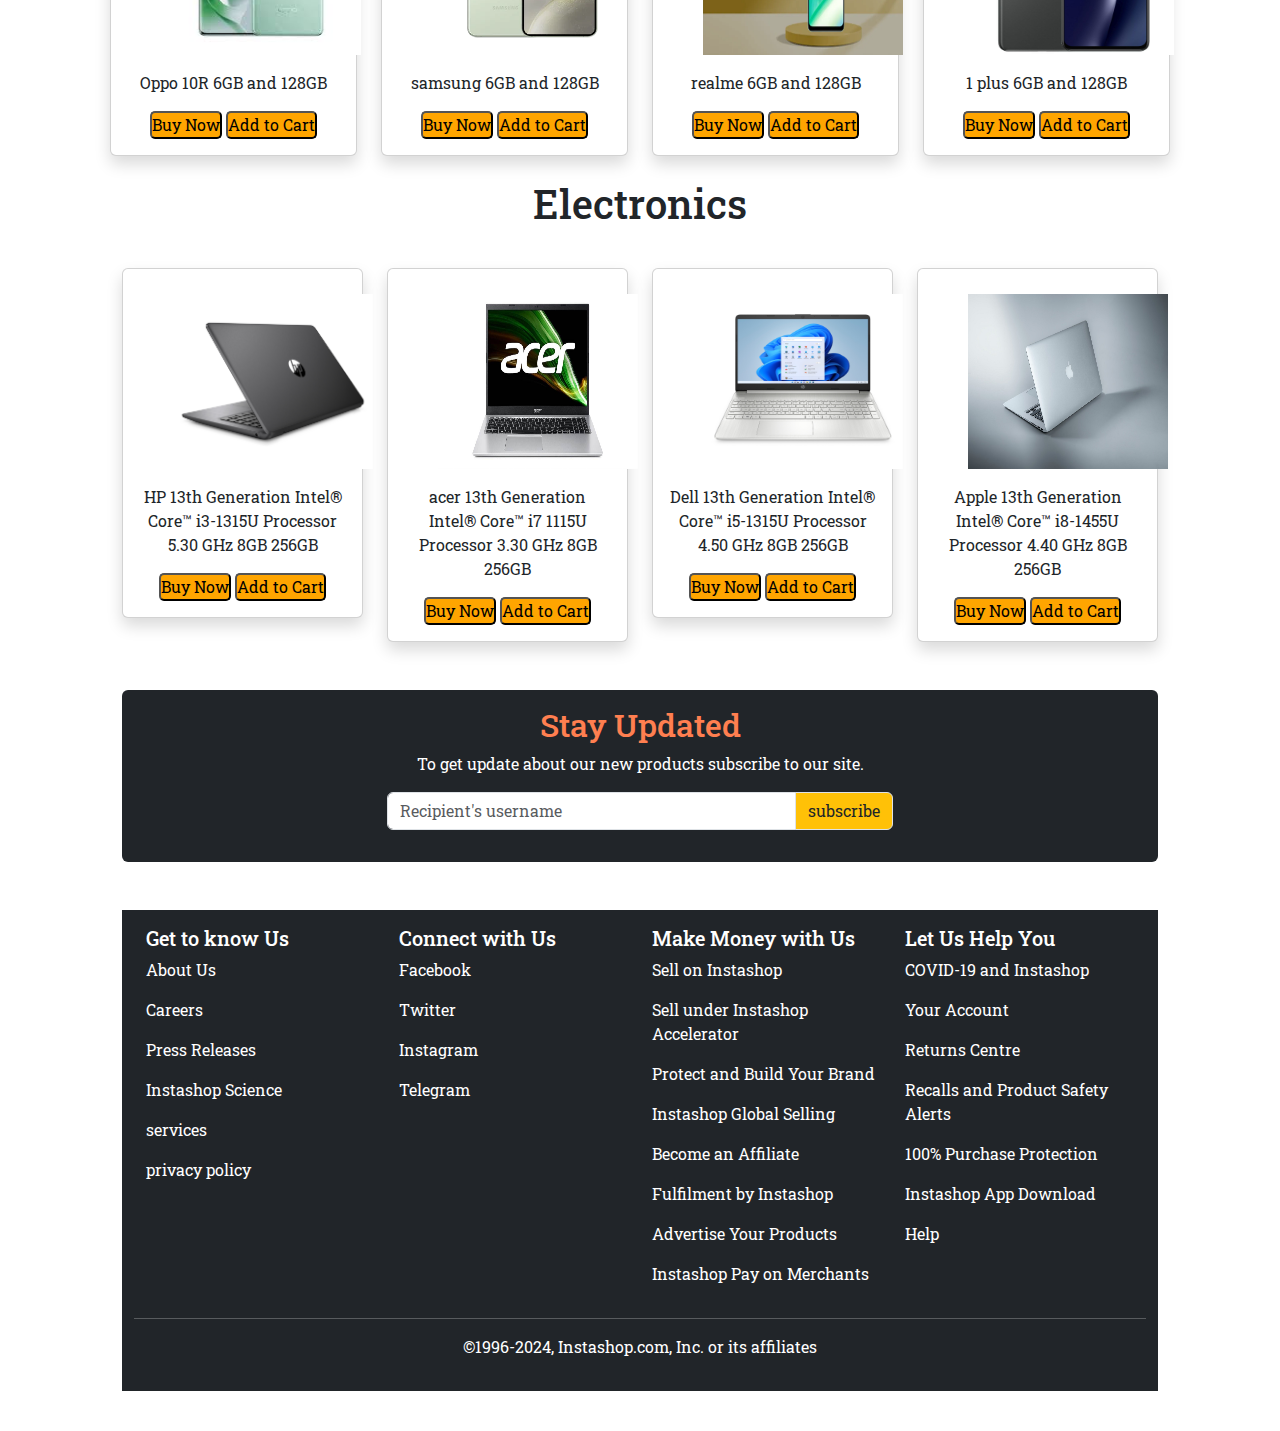
<file: shop.html>
<!doctype html>
<html lang="en">
  <head>
    <meta charset="utf-8">
    <meta name="viewport" content="width=device-width, initial-scale=1">
    <title>Instashop</title>
    <!--favicon -->
    <link rel="shortcut icon" href="favicon.icon" type="image/x-icon">
    <!--bootstrap cdn -->
    <link href="https://cdn.jsdelivr.net/npm/bootstrap@5.3.3/dist/css/bootstrap.min.css" rel="stylesheet" integrity="sha384-QWTKZyjpPEjISv5WaRU9OFeRpok6YctnYmDr5pNlyT2bRjXh0JMhjY6hW+ALEwIH" crossorigin="anonymous">
    <!--boostrap icon cdn-->
    <link rel="stylesheet" href="https://cdn.jsdelivr.net/npm/bootstrap-icons@1.11.3/font/bootstrap-icons.min.css">
    <!---AOS cdn-->
    <link href="https://unpkg.com/aos@2.3.1/dist/aos.css" rel="stylesheet">
    <!--external css-->
    <link rel="stylesheet" href="styles.css">
  </head>
  <body>

    <!--navbar start-->
    <nav class="navbar navbar-expand-md bg-body-tertiary">
      <div class="container-fluid">
        <a class="navbar-brand" href="#"><span style="color:orange;" class="fw-bold">Insta</span>shop</a>
        <button class="navbar-toggler" type="button" data-bs-toggle="collapse" data-bs-target="#navbarSupportedContent" aria-controls="navbarSupportedContent" aria-expanded="false" aria-label="Toggle navigation">
          <span class="navbar-toggler-icon"></span>
        </button>
        <div class="collapse navbar-collapse" id="navbarSupportedContent">
          <ul class="navbar-nav mx-auto mb-2 mb-lg-0">
            <li class="nav-item">
              <a class="nav-link active" aria-current="page" href="#">Home</a>
            </li>
            <li class="nav-item">
              <a class="nav-link" href="./About.html">About</a>
            </li>
            <li class="nav-item">
              <a class="nav-link" href="./shop.html">shop</a>
            </li>
            <li class="nav-item">
              <a class="nav-link" href="./contact.html">contant</a>
            </li>
          </ul>
           
         <!----icons insert link-->

          <ul class="navbar-nav">
            <li class="nav-item">
              <a class="nav-link" href="./cart.html"><i class="bi bi-bag-dash fs-3"></i></a>
            </li>

            <li class="nav-item">
              <a class="nav-link" data-bs-target="#exampleModalToggle" data-bs-toggle="modal"><i class="bi bi-person-badge fs-3"></i></a>
            </li>
          </ul>
        </div>
      </div>
    </nav>
    <!--navbar end -->


    
    <!--banner selection start -->
    <section class="banner container-fluid mx-4">
      <img src="./Asserts3/sale.jpg" alt="" class="img-fulid"> 
    </section>
    <!--banner selection end-->
    
   
    <div class="container Best_Seller p-3">
        <h1 class="text-center">Best seller</h1>
        <div class="row gy-3">
            <p class="text-center"></p>
            <div class="col-12 col-sm-12 col-md-3 col-lg-3"> 
                <div class="card text-center shadow">
                  <img src="./Asserts3/t-shirt.1.webp" alt="" class="cont">
                    <div class="card-body">
                        <p>Tripr Buy Men's Black Zipper</p>
                        <button class="button">Buy Now</button>
                        <button class="button">Add to Cart</button>
                    </div>
                </div>
            </div>


            <div class="col-12 col-sm-12 col-md-3 col-lg-3"> 
                <div class="card text-center shadow">
                  <img src="./Asserts3/shoes2.webp" alt="" class="cont">
                    <div class="card-body">
                        <!-- <h1>Wheat</h1> -->
                        <p>Walking Shoes For Men </p>
                        <button class="button">Buy Now</button>
                        <button class="button">Add to Cart</button>
                    </div>
                </div>
            </div>


            <div class="col-12 col-sm-12 col-md-3 col-lg-3"> 
                <div class="card text-center shadow">
                  <img src="./Asserts3/bags3.webp" alt="" class="cont">
                    <div class="card-body">
                        <!-- <h1>Wheat</h1> -->
                        <p>Leisure Bags</p>
                        <button class="button">Buy Now</button>
                        <button class="button">Add to Cart</button>
                    </div>
                </div>
            </div>


            <div class="col-12 col-sm-12 col-md-3 col-lg-3"> 
                <div class="card text-center shadow">
                  <img src="./Asserts3/travel4.webp" alt="" class="cont"> 
                    <div class="card-body">
                        <!-- <h1>Wheat</h1> -->
                        <p>Soft Body Set of 3 Luggage Trolley</p>
                        <button class="button">Buy Now</button>
                        <button class="button">Add to Cart</button>
                    </div>
                </div>
            </div>

    </div>

    <div class="container Today_deals my-4">
        <h1 class="text-center">Today deals</h1>
        <div class="row gy-3">
            <p class="text-center"></p>
            <div class="col-12 col-sm-12 col-md-3 col-lg-3"> 
                <div class="card text-center shadow">
                  <img src="./Asserts3/iphone.webp" alt="" class="cont">
                    <div class="card-body">
                        <!-- <h1>Wheat</h1> -->
                        <p>Iphone15 plus </p>
                        <button class="button">Buy Now</button>
                        <button class="button">Add to Cart</button>
                    </div>
                </div>
            </div>
              
              <div class="col-12 col-sm-12 col-md-3 col-lg-3"> 
                <div class="card text-center shadow">
                  <img src="./Asserts3/refrigerate.png" alt="" class="cont">
                    <div class="card-body">
                        <!-- <h1>Wheat</h1> -->
                        <p>SAMSUNG 633 Litres Auto Defrost</p>
                        <button class="button">Buy Now</button>
                        <button class="button">Add to Cart</button>
                    </div>
                </div>
            </div>


            <div class="col-12 col-sm-12 col-md-3 col-lg-3"> 
                <div class="card text-center shadow">
                  <img src="./Asserts3/253429_jx9ma4.png" alt="" class="cont">
                    <div class="card-body">
                        <!-- <h1>Wheat</h1> -->
                        <p>LG 11 kg Inverter washing machine</p>
                        <button class="button">Buy Now</button>
                        <button class="button">Add to Cart</button>
                    </div>
                </div>
            </div>


            <div class="col-12 col-sm-12 col-md-3 col-lg-3"> 
                <div class="card text-center shadow">
                  <img src="./Asserts3/ac.jpg" alt="" class="cont">
                    <div class="card-body">
                        <!-- <h1>Wheat</h1> -->
                        <p>AC sales in India</p>
                        <button class="button">Buy Now</button>
                        <button class="button">Add to Cart</button>
                    </div>
                </div>
            </div>
    </div>

    
    <div class="container Mobiles my-4">
        <h1 class="text-center">Mobiles</h1>
        <div class="row gy-3">
            <p class="text-center"></p>
            <div class="col-12 col-sm-12 col-md-3 col-lg-3"> 
                <div class="card text-center shadow">
                  <img src="./Asserts3/1.jpg" alt="" class="cont">
                    <div class="card-body">
                        <!-- <h1>Wheat</h1> -->
                        <p>Oppo 10R 6GB and 128GB</p>
                        <button class="button">Buy Now</button>
                        <button class="button">Add to Cart</button>
                    </div>
                </div>
            </div>

            <div class="col-12 col-sm-12 col-md-3 col-lg-3"> 
                <div class="card text-center shadow">
                  <img src="./Asserts3/2.webp" alt="" class="cont">
                    <div class="card-body">
                        <!-- <h1>Wheat</h1> -->
                        <p>samsung 6GB and 128GB</p>
                        <button class="button">Buy Now</button>
                        <button class="button">Add to Cart</button>
                    </div>
                </div>
            </div>

            <div class="col-12 col-sm-12 col-md-3 col-lg-3"> 
                <div class="card text-center shadow">
                  <img src="./Asserts3/3.webp" alt="" class="cont">
                    <div class="card-body">
                        <!-- <h1>Wheat</h1> -->
                        <p>realme 6GB and 128GB</p>
                        <button class="button">Buy Now</button>
                        <button class="button">Add to Cart</button>
                    </div>
                </div>
            </div>


            <div class="col-12 col-sm-12 col-md-3 col-lg-3"> 
                <div class="card text-center shadow">
                  <img src="./Asserts3/4.jpg" alt="" class="cont">
                    <div class="card-body">
                        <!-- <h1>Wheat</h1> -->
                        <p>1 plus 6GB and 128GB</p>
                        <button class="button">Buy Now</button>
                        <button class="button">Add to Cart</button>
                    </div>
                </div>
            </div>
    </div>


    <div class="container Electronics my-4">
        <h1 class="text-center">Electronics</h1>
        <div class="row gy-3">
            <p class="text-center"></p>
            <div class="col-12 col-sm-12 col-md-3 col-lg-3"> 
                <div class="card text-center shadow">
                  <img src="./Asserts3/lp1.jpg" alt="" class="cont">
                    <div class="card-body">
                        <!-- <h1>Wheat</h1> -->
                        <p> HP 13th Generation Intel® Core™ i3-1315U Processor 5.30 GHz 8GB 256GB</p>
                        <button class="button">Buy Now</button>
                        <button class="button">Add to Cart</button>
                    </div>
                </div>
            </div>


            <div class="col-12 col-sm-12 col-md-3 col-lg-3"> 
                <div class="card text-center shadow">
                  <img src="./Asserts3/lp2.jpg" alt="" class="cont">
                    <div class="card-body">
                        <!-- <h1>Wheat</h1> -->
                        <p> acer 13th Generation Intel® Core™ i7 1115U Processor 3.30 GHz 8GB 256GB</p>
                        <button class="button">Buy Now</button>
                        <button class="button">Add to Cart</button>
                    </div>
                </div>
            </div>


            <div class="col-12 col-sm-12 col-md-3 col-lg-3"> 
                <div class="card text-center shadow">
                  <img src="./Asserts3/lp3.jpg" alt="" class="cont">
                    <div class="card-body">
                        <!-- <h1>Wheat</h1> -->
                        <p> Dell 13th Generation Intel® Core™ i5-1315U Processor 4.50 GHz 8GB 256GB</p>
                        <button class="button">Buy Now</button>
                        <button class="button">Add to Cart</button>
                    </div>
                </div>
            </div>


            <div class="col-12 col-sm-12 col-md-3 col-lg-3"> 
                <div class="card text-center shadow">
                  <img src="./Asserts3/lp4.jpg" alt="" class="cont">
                    <div class="card-body">
                        <!-- <h1>Wheat</h1> -->
                        <p> Apple 13th Generation Intel® Core™ i8-1455U Processor 4.40 GHz 8GB 256GB </p>
                        <button class="button">Buy Now</button>
                        <button class="button">Add to Cart</button>
                    </div>
                </div>
            </div>


    </div>



    
    <!---subscribe to news letter sections start-->
    <div class="container text-center my-5 bg-dark text-white py-3 rounded">
      <h2 style="color: coral;">Stay Updated</h2>
      <p>To get update about our new products subscribe to our site.</p>
      <div class="input-group mb-3 w-50 mx-auto">
        <input type="text" class="form-control" placeholder="Recipient's username" aria-label="Recipient's username" aria-describedby="basic-addon2">
        <span class="input-group-text bg-warning" id="basic-addon2">subscribe</span>
      </div>
    </div>

     <!---subscribe to news letter sections end-->




    <!---footer start -->
    <footer class="footer container-fluid mt-3 bg-dark text-white py-3">
      <div class="container d-sm-none d-none d-md-block d-lg-block">
        <div class="row">
          <div class="col-12 col-sm-12 col-md-3 col-lg-3">
          <h5>Get to know Us</h5>
          <p><a href="" class="nav-link">About Us</a></p>
          <p><a href="" class="nav-link">Careers</a></p>
          <p><a href="" class="nav-link">Press Releases</a></p>
          <p><a href="" class="nav-link">Instashop Science</a></p>
          <p><a href="" class="nav-link">services</a></p>
          <p><a href="" class="nav-link">privacy policy</a></p>
        </div>

        <div class="col-12 col-sm-12 col-md-3 col-lg-3">
          <h5>Connect with Us</h5>
          <p><a href="" class="nav-link">Facebook</a></p>
          <p><a href="" class="nav-link">Twitter</a></p>
          <p><a href="" class="nav-link">Instagram</a></p>
          <p><a href="" class="nav-link">Telegram</a></p>
      
        </div>

        <div class="col-12 col-sm-12 col-md-3 col-lg-3">
          <h5>Make Money with Us</h5>
          <p><a href="" class="nav-link">Sell on Instashop</a></p>
          <p><a href="" class="nav-link">Sell under Instashop Accelerator</a></p>
          <p><a href="" class="nav-link">Protect and Build Your Brand</a></p>
          <p><a href="" class="nav-link">Instashop Global Selling</a></p>
          <p><a href="" class="nav-link">Become an Affiliate</a></p>
          <p><a href="" class="nav-link">Fulfilment by Instashop</a></p>
          <p><a href="" class="nav-link">Advertise Your Products</a></p>
          <p><a href="" class="nav-link">Instashop Pay on Merchants</a></p>
       
        </div>

        <div class="col-12 col-sm-12 col-md-3 col-lg-3">
         <h5>Let Us Help You</h5>
         <p><a href="" class="nav-link">COVID-19 and Instashop</a></p>
         <p><a href="" class="nav-link">Your Account</a></p>
         <p><a href="" class="nav-link">Returns Centre</a></p>
         <p><a href="" class="nav-link">Recalls and Product Safety Alerts</a></p>
         <p><a href="" class="nav-link">100% Purchase Protection</a></p>
         <p><a href="" class="nav-link">Instashop App Download</a></p>
         <p><a href="" class="nav-link">Help</a></p>
        </div>
      </div>
    </div>
    
    <hr class="d-sm-none d-none d-md-block d-lg-block">
    <!--copyrights start -->
    <div class="copyrights text-center">
      <p>&copy;1996-2024, Instashop.com, Inc. or its affiliates</p>
    </div>
    <!--copyrights end -->

</footer>

<!---footer end -->


    <!--model box for register and login -->
    <div class="modal fade" id="exampleModalToggle" aria-hidden="true" aria-labelledby="exampleModalToggleLabel" tabindex="-1">
      <div class="modal-dialog modal-dialog-centered">
        <div class="modal-content">
          <div class="modal-header">
            <h1 class="modal-title fs-5" id="exampleModalToggleLabel">SignIn</h1>
            <button type="button" class="btn-close" data-bs-dismiss="modal" aria-label="Close"></button>
          </div>
          <div class="modal-body">
            <!--sigin form  start-->
            <form action="">
            <div class="mb-3">
              <label for="formGroupExampleInput" class="form-label">Email/Mobileno</label>
              <input type="text" class="form-control" id="formGroupExampleInput" placeholder="Enter email or mobile no">
            </div>
            <div class="mb-3">
              <label for="formGroupExampleInput2" class="form-label">Password</label>
              <input type="text" class="form-control" id="formGroupExampleInput2" placeholder="Enter ur Password">
            </div>
          </form>
            <!--sigin form  end -->
          </div>

          <div class="modal-footer">

            <!--button for register and submit-->
            <button class="btn btn-primary" data-bs-dismiss="modal" type="submit">Submit</button>
            <button class="btn btn-primary" data-bs-target="#exampleModalToggle2" data-bs-toggle="modal">Register</button>
          </div>
        </div>
      </div>
    </div>
    <!---model box-1 end-->


    <!--model box-2 start -->
    <div class="modal fade" id="exampleModalToggle2" aria-hidden="true" aria-labelledby="exampleModalToggleLabel2" tabindex="-1">
      <div class="modal-dialog modal-dialog-centered">
        <div class="modal-content">
          <div class="modal-header">
            <!---modelbox-title: register -->
            <h1 class="modal-title fs-5" id="exampleModalToggleLabel2">Register</h1>
            <button type="button" class="btn-close" data-bs-dismiss="modal" aria-label="Close"></button>
          </div>

          <!--register form start -->
          <div class="modal-body">
            <form action="">
              <div class="mb-3">
                <label for="formGroupExampleInput" class="form-label">Email/Mobileno</label>
                <input type="text" class="form-control" id="formGroupExampleInput" placeholder="Enter email or mobile no">
              </div>
              <div class="mb-3">
                <label for="formGroupExampleInput2" class="form-label">Password</label>
                <input type="text" class="form-control" id="formGroupExampleInput2" placeholder="Enter ur Password">
              </div>
              <div class="mb-3">
                <label for="formGroupExampleInput2" class="form-label">Retype-password</label>
                <input type="text" class="form-control" id="formGroupExampleInput2" placeholder="retype-password">
              </div>
            </form>
          </div>
          <!--register for end -->

          <div class="modal-footer">
            <button class="btn btn-primary" data-bs-dismiss="modal" aria-label="Close">register</button>
            <button class="btn btn-primary" data-bs-target="#exampleModalToggle" data-bs-toggle="modal">SignIn</button>
          </div>
        </div>
      </div>
    </div>


    <!-----AoS scripts-->
    <script src="https://unpkg.com/aos@2.3.1/dist/aos.js"></script>
    <script>
      AOS.init();
    </script>

    <!--scripts-->
    <script src="https://cdn.jsdelivr.net/npm/bootstrap@5.3.3/dist/js/bootstrap.bundle.min.js" integrity="sha384-YvpcrYf0tY3lHB60NNkmXc5s9fDVZLESaAA55NDzOxhy9GkcIdslK1eN7N6jIeHz" crossorigin="anonymous"></script>
  </body>
</html>
</file>
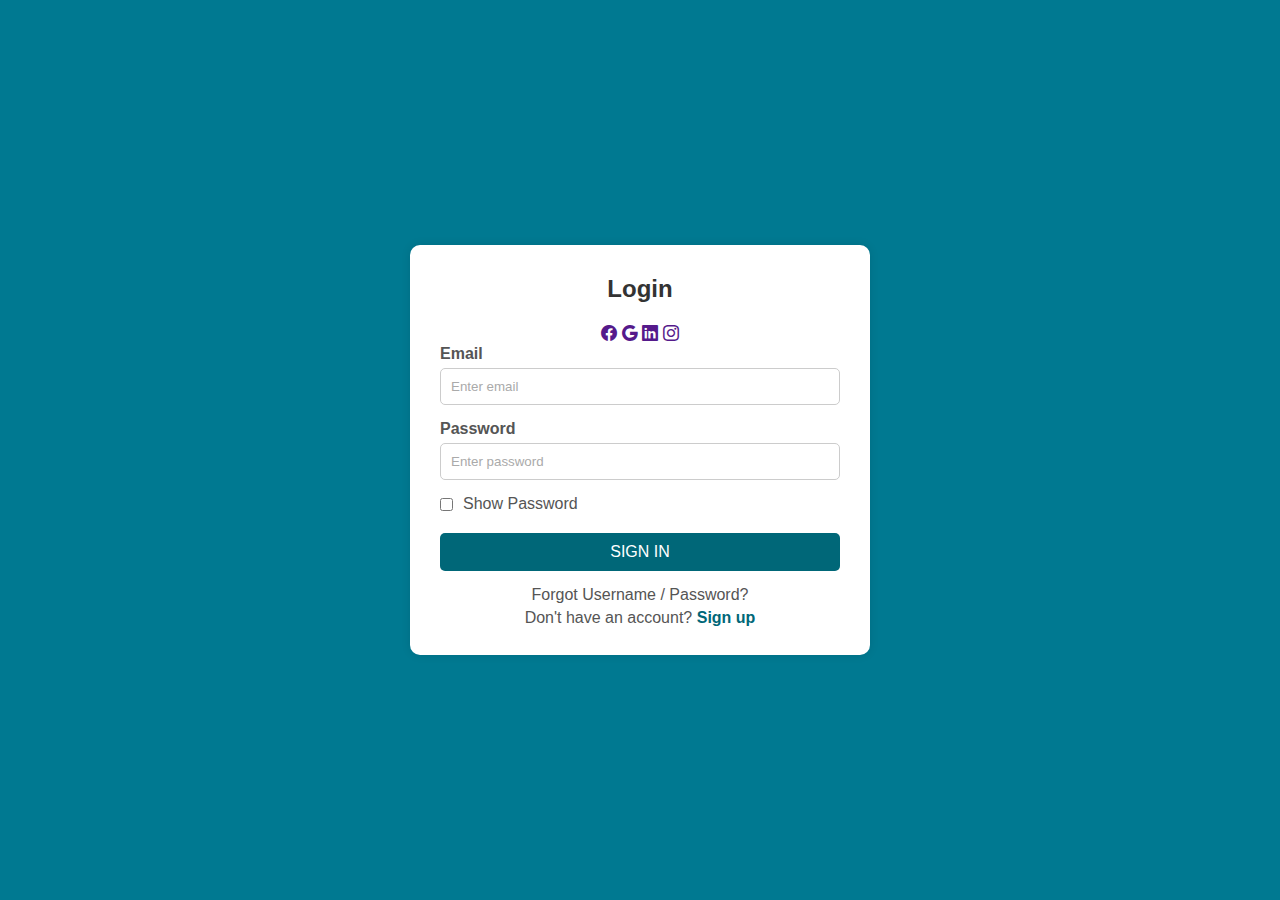
<file: Signin.html>
<!DOCTYPE html>
<html lang="en">
<head>
    <meta charset="UTF-8">
    <meta name="viewport" content="width=device-width, initial-scale=1.0">
    <title>SignIn</title>
    <link rel="stylesheet" href="signin.css">
    <link rel="stylesheet" href="https://cdn.jsdelivr.net/npm/bootstrap-icons@1.11.3/font/bootstrap-icons.min.css">
</head>
<body>

    <div class="login-container">
        <form class="login-form">
            <h2>Login</h2>
            <div class="A1">
                <a href="" class="B"><i class="bi bi-facebook"></i></a>
               <a href="" class="B"><i class="bi bi-google"></i></a>
               <a href="" class="B"><i class="bi bi-linkedin"></i></a>
               <a href="" class="B"><i class="bi bi-instagram"></i></a>
            </div>
            
            <div class="input-group">
                <label for="email">Email</label>
                <input type="email" id="email" name="email" placeholder="Enter email" required>
            </div>
            <div class="input-group">
                <label for="password">Password</label>
                <input type="password" id="password" name="password" placeholder="Enter password" required>
            </div>
            <div class="checkbox-group">
                <input type="checkbox" id="show-password">
                <label for="show-password">Show Password</label>
            </div>
            <button type="submit" class="btn">SIGN IN</button>
            <div class="extra-links">
                <a href="">Forgot Username / Password?</a>
                <a href="">Don't have an account? <span>Sign up</span></a>
            </div>
        </form>
    </div>
    <!-- <script src="script.js"></script> -->


<!----scripts -->
      <script src="https://cdn.jsdelivr.net/npm/bootstrap@5.3.3/dist/js/bootstrap.bundle.min.js" integrity="sha384-YvpcrYf0tY3lHB60NNkmXc5s9fDVZLESaAA55NDzOxhy9GkcIdslK1eN7N6jIeHz" crossorigin="anonymous"></script>
</body>
</html>
</file>
<file: styles.css>
@import url('https://fonts.googleapis.com/css2?family=Montserrat:ital,wght@0,100..900;1,100..900&family=Roboto+Slab:wght@100..900&display=swap');


*{
    padding: 0;
    margin: 0;
    box-sizing: border-box;
    font-family: "Roboto Slab",serif;
    font-family: "Roboto Slab", serif;
    font-optical-sizing: auto;
    font-weight: 400;
    font-style: normal;
}


.cont{
    width: 200px;
    height: 200px;
    text-align: center;
    margin-left: 50px;
    padding-top: 25px;

}



/* .card>img{
    width: 200px;
    height: 200px;
    text-align: center;
    margin-left: 50px;
    padding-top: 25px;
} */



.button{
    background-color: orange;
    border-radius: 5px;
}

/* banner styles for contact page */

.banner>img{
    width: 90%;
    height: 400px;
    border: 2px solid red;
    margin-left: 47px;

}

/* @media screen and (min-width:100px) and (max-width:576) {

    .banner>img{
        width: 100%;
        height: 400px;
        padding-right:130px;
    
    }
    
} */


.img-thumbnail{
    width: 550px;
    height: 400px;
}



/* carsoule styles */

.carousel-item>img{
    width:1420px !important;
    height:80vh;
    /* border: 2px solid red; */
}

@media screen and (min-width:100px) and (max-width:576) {

.carousel-item>img{
    width: 100% !important;
    height: 500vh;
  }
}


/* About */


.work{
    width:80vh;
    height:450px;
    /* border: 2px solid red; */
    /* padding-right: 0px; */
    border-radius: 10px;
}


/* home page card hover effect :review-selection */
.review>.card:hover{
    transform: scale(.98) skewX(10deg);
    transition: all .5s linear;
}





/* about page slider */


.h{
    position:relative;
    padding-bottom: 200px;
    justify-content: center;
    text-decoration: chocolate;

    
}
</file>
<file: register.css>
*{
        margin: 0;
        padding: 0;
        box-sizing: content-box;
        text-decoration: none;
        }


        body {
            font-family: Arial, sans-serif;
            background-color: #4a5d6e;
            display: flex;
            justify-content: center;
            align-items: center;
            /* height: 400px; */
            margin: 0;
            padding-top: 100px;
        }
        .register-container {
            background: #e6e8eb;
            /* padding: 30px; */
            border-radius: 10px;
            box-shadow: 0 0 10px rgba(0, 0, 0, 0.1);
            max-width: 400px;
            width: 100%;
            height: 500px;
            justify-content: center;
            border: 2px solid red;
        }


        .register-container h2 {
            text-align: center;
            margin-bottom: 10px;
            color: #333;
            border: 2px solid red;
        }

        .register-container p {
            text-align: center;
            color: #888;
            margin-bottom: 20px;
        }
        .form-check-label a {
            color: #0066cc;
            text-decoration: none;
        }
        .form-check-label a:hover {
            text-decoration: underline;
        }
        .btn-success {
            width: 100%;
            padding: 10px;
            font-size: 16px;
        }
        .text-center a {
            color: #0066cc;
            text-decoration: none;
        }
        .text-center a:hover {
            text-decoration: underline;
        }
</file>
<file: signin.css>
*{
    margin: 0;
    padding: 0;
    box-sizing: content-box;
    text-decoration: none;
}


body {
    font-family: Arial, sans-serif;
    background: #007991;
    display: flex;
    justify-content: center;
    align-items: center;
    height: 100vh;
    margin: 0;
}

.login-container {
    background: #fff;
    padding: 30px;
    border-radius: 10px;
    box-shadow: 0 0 10px rgba(0, 0, 0, 0.1);
    display: flex;
    justify-content: center;
}

.login-form {
    /* max-width: 350px;
    width: 100%; */

    width: 400px;
    height: 350px;
   
}

.login-form h2 {
    text-align: center;
    margin-bottom: 20px;
    color: #333;
}

.A1{
    text-align: center;
    padding: 2px;
    justify-content: space-evenly;
}

.input-group {
    margin-bottom: 15px;
}

.input-group label {
    display: block;
    font-weight: bold;
    margin-bottom: 5px;
    color: #555;
}

.input-group input {
    width: 100%;
    padding: 10px;
    border: 1px solid #ccc;
    border-radius: 5px;
    box-sizing: border-box;
}

.input-group input::placeholder {
    color: #aaa;
}

.checkbox-group {
    display: flex;
    align-items: center;
    margin-bottom: 20px;
}

.checkbox-group input {
    margin-right: 10px;
}

.checkbox-group label {
    color: #555;
}

.btn {
    width: 95%;
    padding: 10px;
    background-color: #006778;
    border: none;
    border-radius: 5px;
    color: white;
    font-size: 16px;
    cursor: pointer;
}

.btn:hover {
    background-color: #004d5a;
}

.extra-links {
    text-align: center;
    margin-top: 15px;
}

.extra-links a {
    display: block;
    color: #555;
    text-decoration: none;
    margin-bottom: 5px;
}

.extra-links span {
    color: #006778;
    font-weight: bold;
}
</file>
